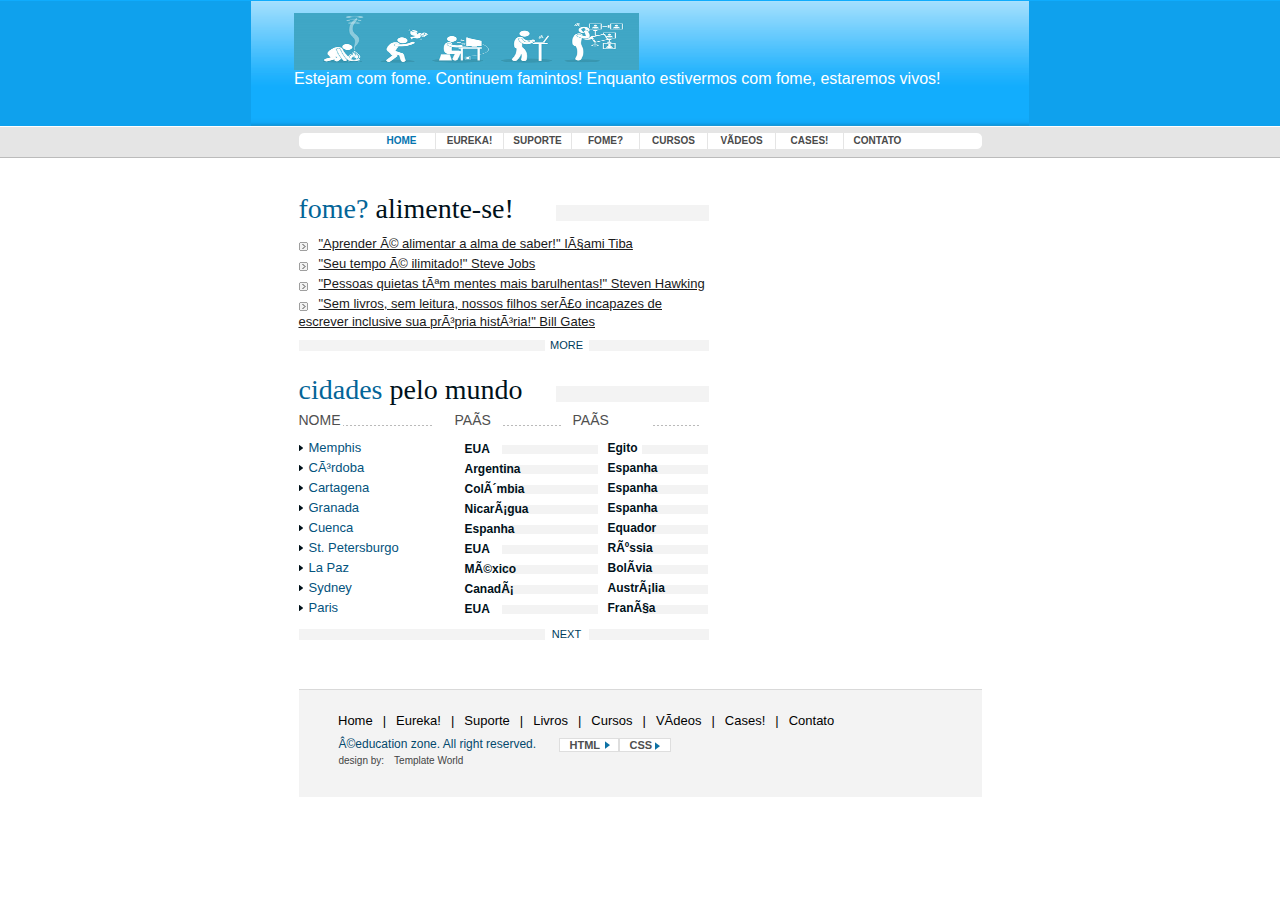
<file: index.html>
<!DOCTYPE html PUBLIC "-//W3C//DTD XHTML 1.0 Transitional//EN" "http://www.w3.org/TR/xhtml1/DTD/xhtml1-transitional.dtd">
<html xmlns="http://www.w3.org/1999/xhtml">
<head>
  <meta http-equiv="Content-Type" content="text/html; charset=iso-8859-1" />
  <meta name="description" content="Pensamento Computacional, CSS, SEO, curiosidades, Ciência e Tecnologia, Cientistas">
  <title>Estejam com fome!</title>
  <link href="style.css" rel="stylesheet" type="text/css" />
</head>
<body>
<div id="topPan"> <a href="#"><img src="images/logo.png" alt="Fome por conhecimento!" width="345" height="57" border="0" class="logo" title="Education Zone"/></a>
  <p>Estejam com fome. Continuem <span>famintos</span>! Enquanto estivermos com fome, estaremos vivos!</p> 
  <div id="topContactPan"> </div>
  <div id="topMenuPan">
    <div id="topMenuLeftPan"></div>
    <div id="topMenuMiddlePan">
      <ul>
        <li class="home">Home</li>
        <li><a href="11/eureka.html">Eureka!</a></li> <!-- Sobre nós-->
        <li><a href="#">Suporte</a></li>
        <!--li><a href="#">Livros</a></li-->
        <li><a href="cases.html">fome?</a></li>
        <li><a href="#">Cursos</a></li>
        <li><a href="videos.html">Vídeos</a></li>
        <li><a href="cases.html" class="contact">Cases!</a></li>
        <li class="contact"><a href="contact.html" class="contact">Contato</a></li>
      </ul>
    </div>
    <div id="topMenuRightPan"></div>
  </div>
</div>
<div id="bodyPan">
  <div id="bodyLeftPan">
    <!--h2><span>fome</span> por conhecimento?</h2-->
    <h2><span>fome?</span> alimente-se!</h2>
    <!--p>Estejam com fome. Continuem <span>famintos</span>! Enquanto estivermos com fome, estaremos vivos!</p-->
    <ul>
      <li><a href="#">"Aprender é alimentar a alma de saber!" Içami Tiba</a> </li>
      <li><a href="#">"Seu tempo é ilimitado!" Steve Jobs</a> </li>
      <li><a href="#">"Pessoas quietas têm mentes mais barulhentas!" Steven Hawking</a> </li>
      <li><a href="#">"Sem livros, sem leitura, nossos filhos serão incapazes de escrever inclusive sua própria história!" Bill Gates</a></li>
    </ul>
    <p class="more"><a href="cases.html">more</a></p>
    <h2><span>cidades</span> pelo mundo</h2>
    <div id="bookcatagories">
      <div id="namePan">Nome</div>
      <div id="pricePan">País</div>
      <div id="discountPan">País</div>
      <div id="nameonePan">
        <ul>
          <li>Memphis</li>
          <li>Córdoba</li>
          <li>Cartagena</li>
          <li>Granada</li>
          <li>Cuenca</li>
          <li>St. Petersburgo</li>
          <li>La Paz</li>
          <li>Sydney</li>
          <li>Paris</li>
        </ul>
      </div>
      <div id="priceonePan">
        <ul>
          <li>EUA</li>
          <li>Argentina</li>
          <li>Colômbia</li>
          <li>Nicarágua</li>
          <li>Espanha</li>
          <li>EUA</li>
          <li>México</li>
          <li>Canadá</li>
          <li>EUA</li>
        </ul>
      </div>
      <div id="discountonePan">
        <ul>
          <li>Egito</li>
          <li>Espanha</li>
          <li>Espanha</li>
          <li>Espanha</li>
          <li>Equador</li>
          <li>Rússia</li>
          <li>Bolívia</li>
          <li>Austrália</li>
          <li>França</li>
        </ul>
      </div>
    </div>
    <div id="bodyLeftNextPan">
      <p class="next"><a href="#">next</a></p>
    </div>
  </div>
  <!--div id="bodyRightPan">
    <h2><span>few</span> tips</h2>
    <ul>
      <li><a href="#">lorem ipsum dolor sit</a> </li>
      <li><a href="#">Amet, consectetuer</a> </li>
      <li><a href="#">Amet, consectetuer</a> </li>
      <li><a href="#">Bibendum nunc. Lorem</a> </li>
      <li><a href="#">Ipsum dolor sit amet, </a> </li>
      <li><a href="#">Consectetuer adipiscinrt.</a> </li>
      <li><a href="#">Integer porta enim vel mi.</a> </li>
      <li><a href="#">Vivamus at mi.Ut</a> </li>
    </ul>
    <h3><span>latest</span> updates</h3>
    <p class="boldtext">on 03rd october 2006</p>
    <p>lorem ipsum dolor sit Ametert, consectetue Adipiscingelitedo mol Bibendum</p>
    <p class="more"><a href="#">more</a></p>
    <p class="boldtext">on 03rd october 2006</p>
    <p>lorem ipsum dolor sit Ametert, consectetue Adipiscingelitedo mol Bibendum</p>
    <p class="more"><a href="#">more</a></p>
  </div>
</div-->
<div id="footermainPan">
  <div id="footerPan">
    <ul>
      <li><a href="#">Home</a>| </li>
      <li><a href="#">Eureka!</a>| </li>
      <li><a href="#">Suporte</a>| </li>
      <li><a href="#">Livros</a>| </li>
      <li><a href="#">Cursos</a>| </li>
      <li><a href="#">Vídeos</a>| </li>
      <li><a href="#">Cases!</a>| </li>
      <li><a href="contact.html">Contato</a> </li>
    </ul>
    <p class="copyright">©education zone. All right reserved.</p>
    <ul class="templateworld">
      <li>design by:</li>
      <li><a href="http://www.templateworld.com" target="_blank">Template World</a></li>
    </ul>
    <div id="footerPanhtml"><a href="http://validator.w3.org/check?uri=referer" target="_blank">HTML</a></div>
    <div id="footerPancss"><a href="http://jigsaw.w3.org/css-validator/check/referer" target="_blank">css</a></div>
  </div>
</div>
</body>
</html>
</file>
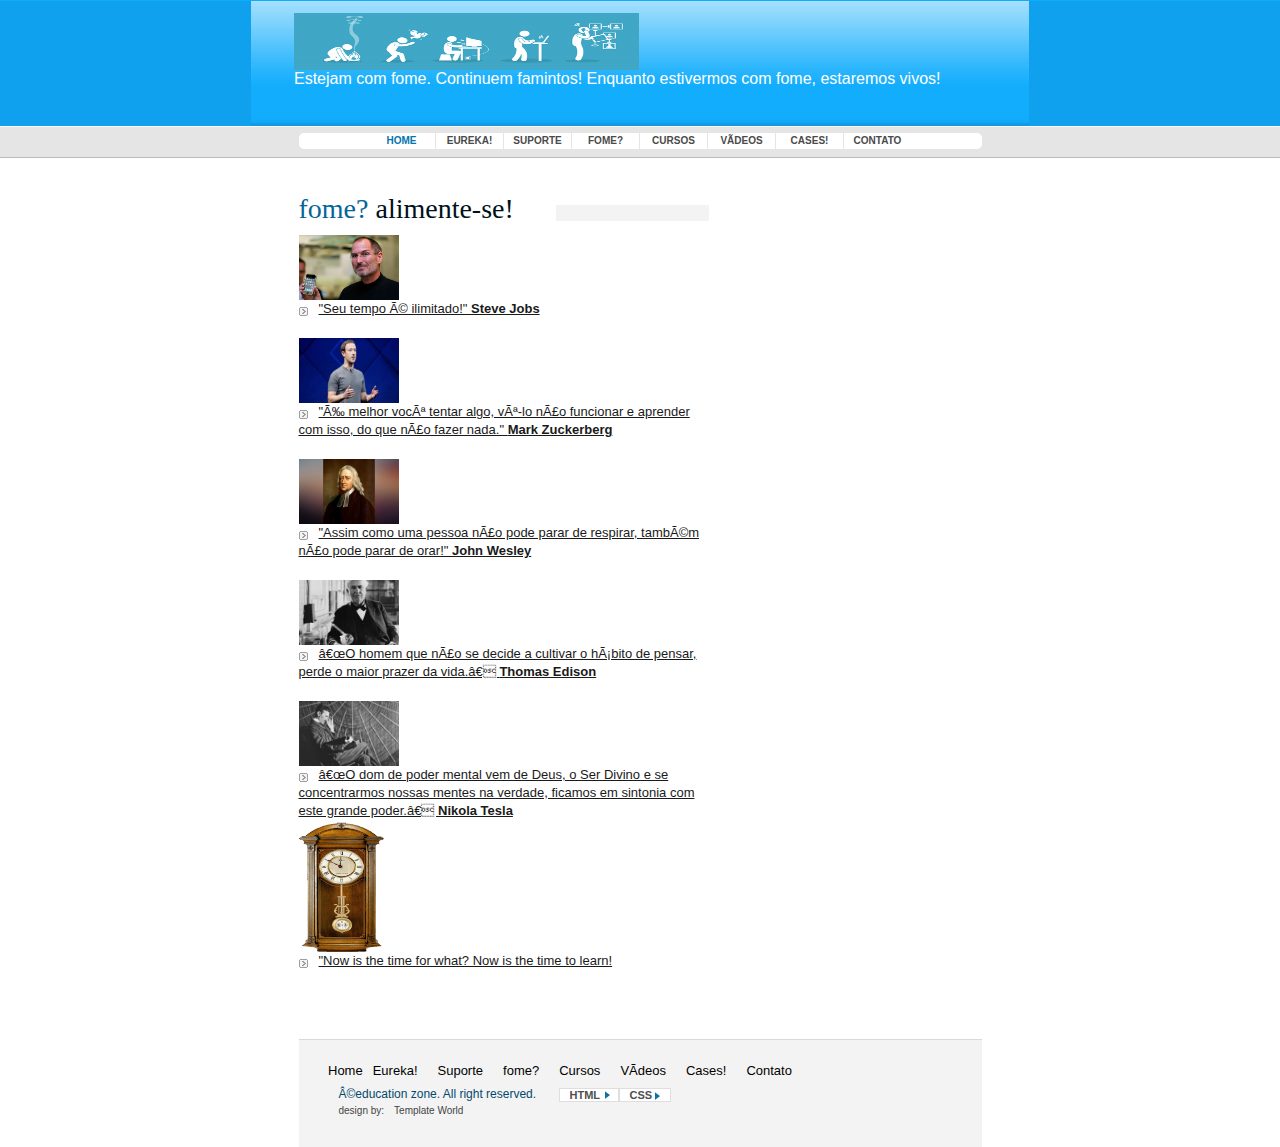
<file: cases.html>
<!DOCTYPE html PUBLIC "-//W3C//DTD XHTML 1.0 Transitional//EN" "http://www.w3.org/TR/xhtml1/DTD/xhtml1-transitional.dtd">
<html xmlns="http://www.w3.org/1999/xhtml">
<head>
<meta http-equiv="Content-Type" content="text/html; charset=iso-8859-1" />
<title>Estejam com fome! Cases de sucesso.</title>
<link href="style.css" rel="stylesheet" type="text/css" />
</head>
<body>
<div id="topPan"> <a href="#"><img src="images/logo.png" alt="Fome por conhecimento!" width="245" height="37" border="0"  class="logo" title="Education Zone"/></a>
  <p>Estejam com fome. Continuem <span>famintos</span>! Enquanto estivermos com fome, estaremos vivos!</p>
  <div id="topContactPan"> </div>
  <div id="topMenuPan">
    <div id="topMenuLeftPan"></div>
    <div id="topMenuMiddlePan">
      <ul>
        <li class="home">Home</li>
        <li><a href="11/eureka.html">Eureka!</a></li> <!-- Sobre nós-->
        <li><a href="#">Suporte</a></li>
        <!--li><a href="#">Livros</a></li-->
        <li><a href="cases.html">fome?</a></li>
        <li><a href="#">Cursos</a></li>
        <li><a href="videos.html">Vídeos</a></li>
        <li><a href="cases.html" class="contact">Cases!</a></li>
        <li class="contact"><a href="contact.html" class="contact">Contato</a></li>
      </ul>
    </div>
    <div id="topMenuRightPan"></div>
  </div>
</div>
  
<div id="bodyPan">
  <div id="bodyLeftPan">
    <!--h2><span>fome</span> por conhecimento?</h2-->
    <h2><span>fome?</span> alimente-se!</h2>
    <!--p>Estejam com fome. Continuem <span>famintos</span>! Enquanto estivermos com fome, estaremos vivos!</p-->
    <ul>
        <img src="images/stevejobs.png" alt="Steve Jobs" width="100" height="65"> 
        <li><a href="#">"Seu tempo é ilimitado!" <strong>Steve Jobs</strong></a> </li><br>
        <img src="images/mark_zuckerberg.png" alt="Mark Zuckerberg" width="100" height="65">  
        <li><a href="#">"É melhor você tentar algo, vê-lo não funcionar e aprender com isso, do que não fazer nada." <strong>Mark Zuckerberg</strong></a> </li><br>
        <br>
        <img src="images/john_wesley.jpg" alt="John Wesley" width="100" height="65">
        <li><a href="#">"Assim como uma pessoa não pode parar de respirar, também não pode parar de orar!" <strong>John Wesley</strong></a> </li><br>
        <br>
        <img src="images/thomas_edison.jpg" alt="Thomas Edison" width="100" height="65">
        <li><a href="#">“O homem que não se decide a cultivar o hábito de pensar, perde o maior prazer da vida.” <strong>Thomas Edison</strong></a> </li><br>
        <br>
        <img src="images/nikola_tesla.jpg" alt="Nikola Tesla" width="100" height="65">
        <li><a href="#">“O dom de poder mental vem de Deus, o Ser Divino e se concentrarmos nossas mentes na verdade, ficamos em sintonia com este grande poder.” <strong>Nikola Tesla</strong></a> </li><br>
        <br>
        <img src="images/pendulo.gif" alt="Pêndulo - Relógio" width="85" height="130">
        <li><a href="#">"Now is the time for what? Now is the time to learn!</a> </li>
        <br>

    </ul>
</div>
  
  <div id="footermainPan">
  <div id="footerPan">
    <ul>
        <li class="index.html">Home</li>
        <li><a href="11/eureka.html">Eureka!</a></li> <!-- Sobre nós-->
        <li><a href="#">Suporte</a></li>
        <!--li><a href="#">Livros</a></li-->
        <li><a href="cases.html">fome?</a></li>
        <li><a href="#">Cursos</a></li>
        <li><a href="#">Vídeos</a></li>
        <li><a href="cases.html" class="contact">Cases!</a></li>
        <li class="contact"><a href="contact.html" class="contact">Contato</a></li>
    </ul>
    <p class="copyright">©education zone. All right reserved.</p>
    <ul class="templateworld">
      <li>design by:</li>
      <li><a href="http://www.templateworld.com" target="_blank">Template World</a></li>
    </ul>
    <div id="footerPanhtml"><a href="http://validator.w3.org/check?uri=referer" target="_blank">HTML</a></div>
    <div id="footerPancss"><a href="http://jigsaw.w3.org/css-validator/check/referer" target="_blank">css</a></div>
  </div>
</div>
</body>
</html>
</file>
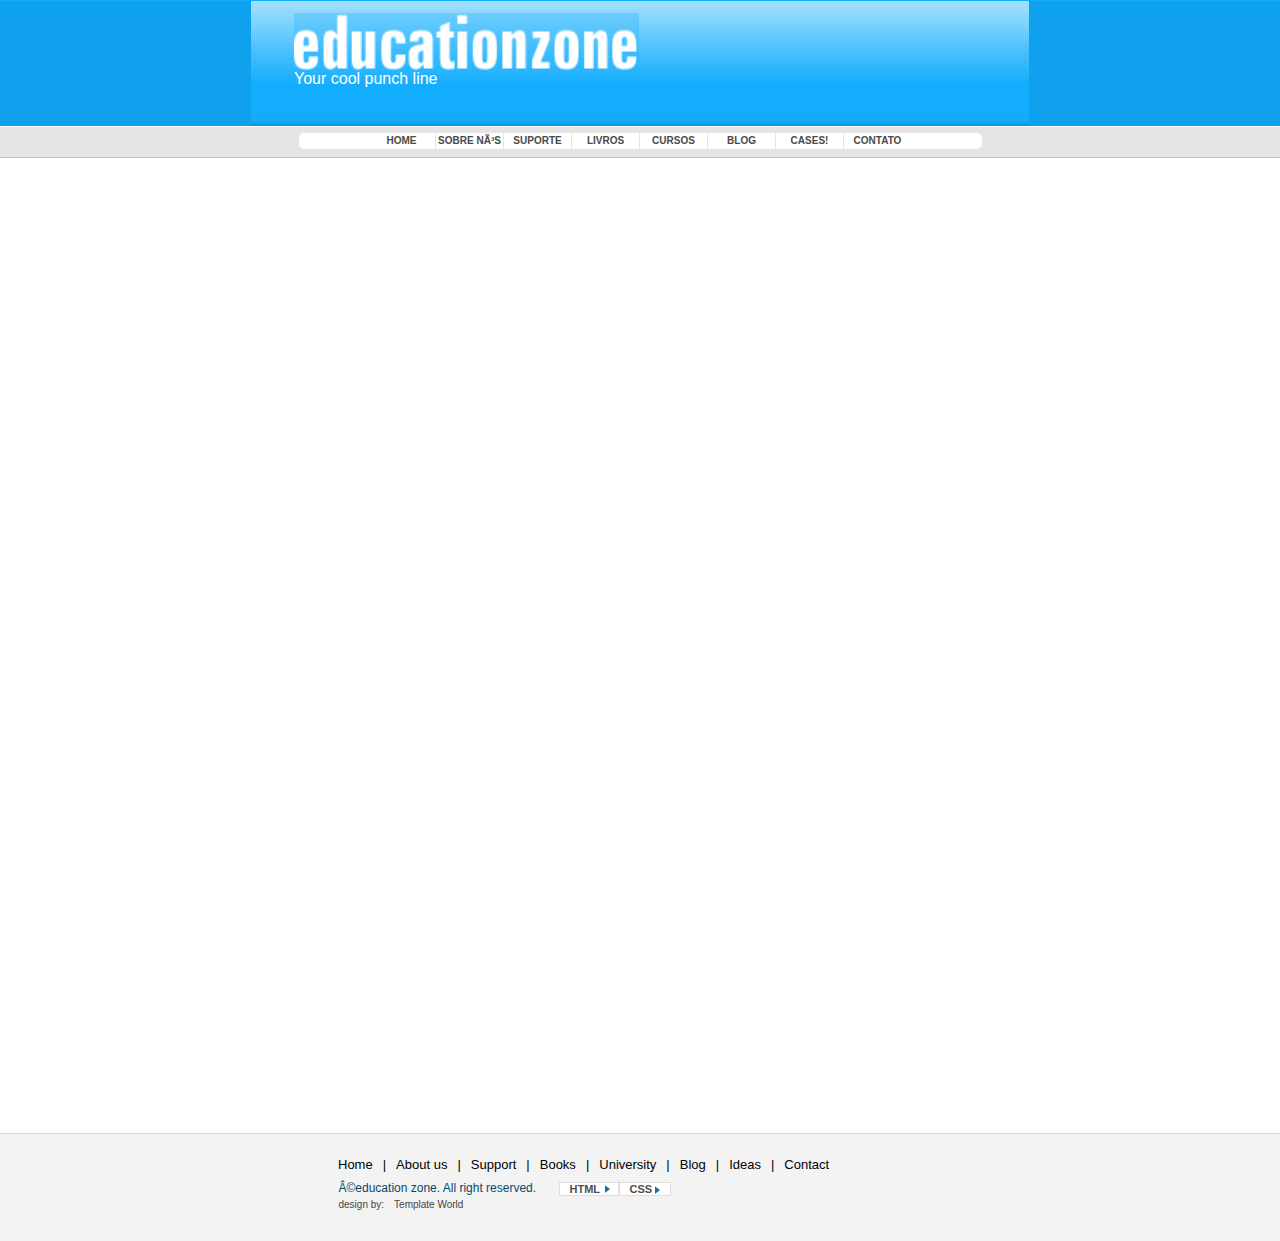
<file: contact.html>
<!DOCTYPE html PUBLIC "-//W3C//DTD XHTML 1.0 Transitional//EN" "http://www.w3.org/TR/xhtml1/DTD/xhtml1-transitional.dtd">
<html xmlns="http://www.w3.org/1999/xhtml">
<head>
<meta http-equiv="Content-Type" content="text/html; charset=iso-8859-1" />
<title>Estejam com fome! Entre em contato.</title>
<link href="style.css" rel="stylesheet" type="text/css" />
</head>
<body>
<div id="topPan"> <a href="#"><img src="images/logo.gif" alt="Education Zone" width="245" height="37" border="0"  class="logo" title="Education Zone"/></a>
  <p>Your cool punch line</p>
  <div id="topContactPan"> </div>
  <div id="topMenuPan">
    <div id="topMenuLeftPan"></div>
    <div id="topMenuMiddlePan">
      <ul>
        <li class="home"><a href="index.html" class="contact">Home</a></li>
        <li><a href="#">Sobre nós</a></li>
        <li><a href="#">Suporte</a></li>
        <li><a href="#">Livros</a></li>
        <li><a href="#">Cursos</a></li>
        <li><a href="#">Blog</a></li>
        <li><a href="cases.html"class="contact">Cases!</a></li>
        <li class="contact"><a href="contact.html" class="contact">Contato</a></li>
      </ul>
    </div>
    <div id="topMenuRightPan"></div>
  </div>
</div>
<iframe src="https://docs.google.com/forms/d/e/1FAIpQLSeiwZ_--ZlagZZw5q8LoGN4MBs6TmE9qBBrkCNE0Lnh2nhiyQ/viewform?embedded=true" width="640" height="926" frameborder="0" marginheight="0" marginwidth="0">Carregando…</iframe>
<div id="footermainPan">
  <div id="footerPan">
    <ul>
      <li><a href="#">Home</a>| </li>
      <li><a href="#">About us</a>| </li>
      <li><a href="#">Support</a>| </li>
      <li><a href="#">Books</a>| </li>
      <li><a href="#">University</a>| </li>
      <li><a href="#">Blog</a>| </li>
      <li><a href="#">Ideas</a>| </li>
      <li><a href="#">Contact</a> </li>
    </ul>
    <p class="copyright">©education zone. All right reserved.</p>
    <ul class="templateworld">
      <li>design by:</li>
      <li><a href="http://www.templateworld.com" target="_blank">Template World</a></li>
    </ul>
    <div id="footerPanhtml"><a href="http://validator.w3.org/check?uri=referer" target="_blank">HTML</a></div>
    <div id="footerPancss"><a href="http://jigsaw.w3.org/css-validator/check/referer" target="_blank">css</a></div>
  </div>
</div>
</body>
</html>
</file>
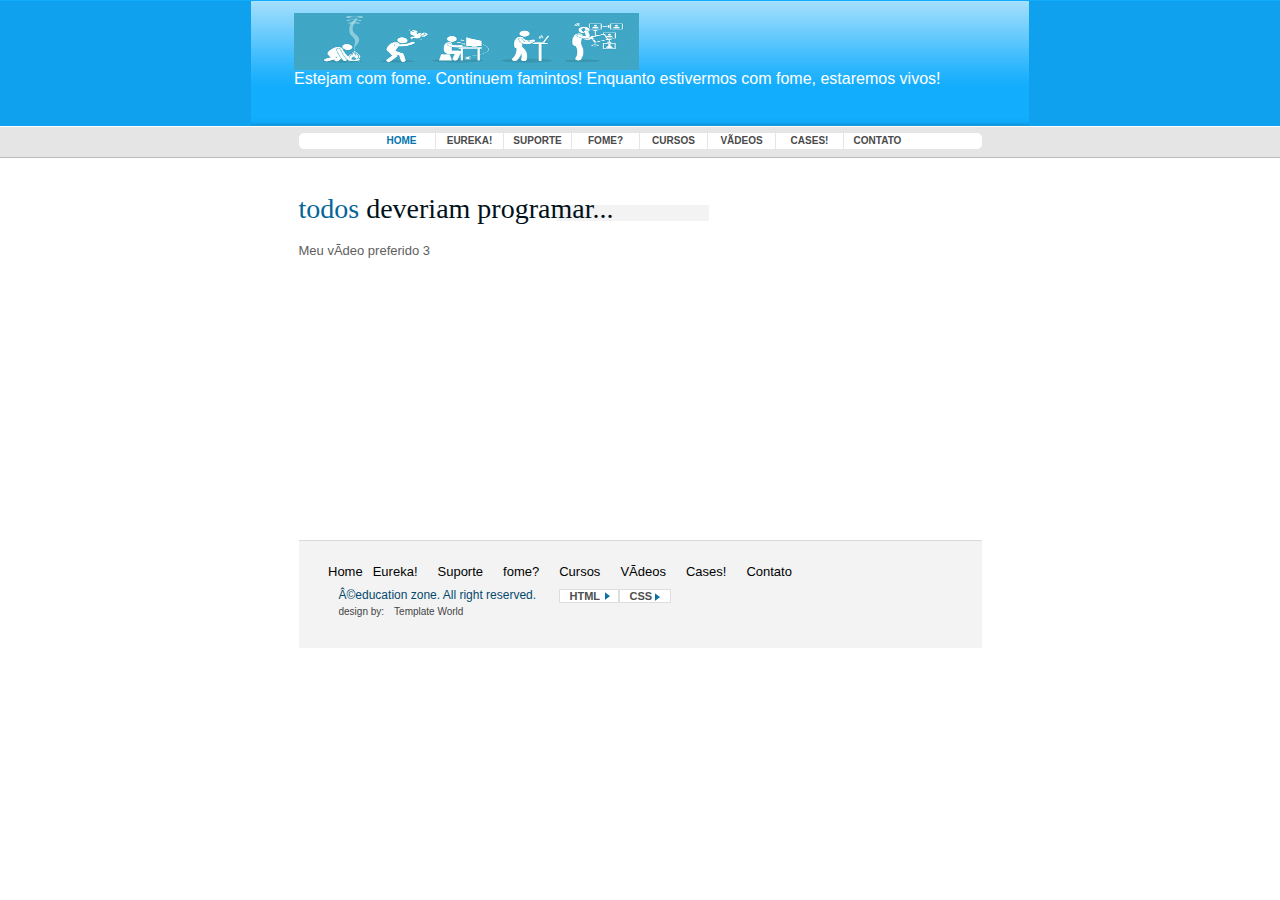
<file: videos.html>
<!DOCTYPE html PUBLIC "-//W3C//DTD XHTML 1.0 Transitional//EN" "http://www.w3.org/TR/xhtml1/DTD/xhtml1-transitional.dtd">
<html xmlns="http://www.w3.org/1999/xhtml">
<head>
<meta http-equiv="Content-Type" content="text/html; charset=iso-8859-1" />
<title>com fome? v1d30$</title>
<link href="style.css" rel="stylesheet" type="text/css" />
</head>
<body>
<div id="topPan"> <a href="#"><img src="images/logo.png" alt="Fome por conhecimento!" width="245" height="37" border="0"  class="logo" title="Education Zone"/></a>
  <p>Estejam com fome. Continuem <span>famintos</span>! Enquanto estivermos com fome, estaremos vivos!</p>
  <div id="topContactPan"> </div>
  <div id="topMenuPan">
    <div id="topMenuLeftPan"></div>
    <div id="topMenuMiddlePan">
      <ul>
        <li class="home">home</li>
        <li><a href="11/eureka.html">eureka!</a></li> <!-- Sobre nós-->
        <li><a href="#">suporte</a></li>
        <!--li><a href="#">Livros</a></li-->
        <li><a href="cases.html">fome?</a></li>
        <li><a href="#">cursos</a></li>
        <li><a href="#">vídeos</a></li>
        <li><a href="cases.html" class="contact">cases!</a></li>
        <li class="contact"><a href="contact.html" class="contact">contato</a></li>
      </ul>
    </div>
    <div id="topMenuRightPan"></div>
  </div>
</div>
  
<div id="bodyPan">
  <div id="bodyLeftPan">
    <!--h2><span>fome</span> por conhecimento?</h2-->
    <h2><span>todos</span> deveriam programar...</h2>
    <!--p>Estejam com fome. Continuem <span>famintos</span>! Enquanto estivermos com fome, estaremos vivos!</p-->
    <ul>
      	<!-- Exemplo simples de vídeo -->  
	<p>Meu vídeo preferido 3</p>
     	
	<div class="embed-container">
    		<iframe width="640" height="390" src="https://www.youtube.com/watch?v=mHW1Hsqlp6A" frameborder="0" allowfullscreen></iframe>
	</div>

	    
    </ul>
</div>
  
  <div id="footermainPan">
  <div id="footerPan">
    <ul>
        <li class="home">Home</li>
        <li><a href="11/eureka.html">Eureka!</a></li> <!-- Sobre nós-->
        <li><a href="#">Suporte</a></li>
        <!--li><a href="#">Livros</a></li-->
        <li><a href="cases.html">fome?</a></li>
        <li><a href="#">Cursos</a></li>
        <li><a href="#">Vídeos</a></li>
        <li><a href="cases.html" class="contact">Cases!</a></li>
        <li class="contact"><a href="contact.html" class="contact">Contato</a></li>
    </ul>
    <p class="copyright">©education zone. All right reserved.</p>
    <ul class="templateworld">
      <li>design by:</li>
      <li><a href="http://www.templateworld.com" target="_blank">Template World</a></li>
    </ul>
    <div id="footerPanhtml"><a href="http://validator.w3.org/check?uri=referer" target="_blank">HTML</a></div>
    <div id="footerPancss"><a href="http://jigsaw.w3.org/css-validator/check/referer" target="_blank">css</a></div>
  </div>
</div>
	<style>
.embed-container {
  position: relative;
  padding-bottom: 56.25%;
  height: 0;
  overflow: hidden;
  max-width: 100%;
}
.embed-container iframe,
.embed-container object,
.embed-container embed {
  position: absolute;
  top: 0;
  left: 0;
  width: 100%;
  height: 100%;
}
</style>
	
</body>
</html>
</file>
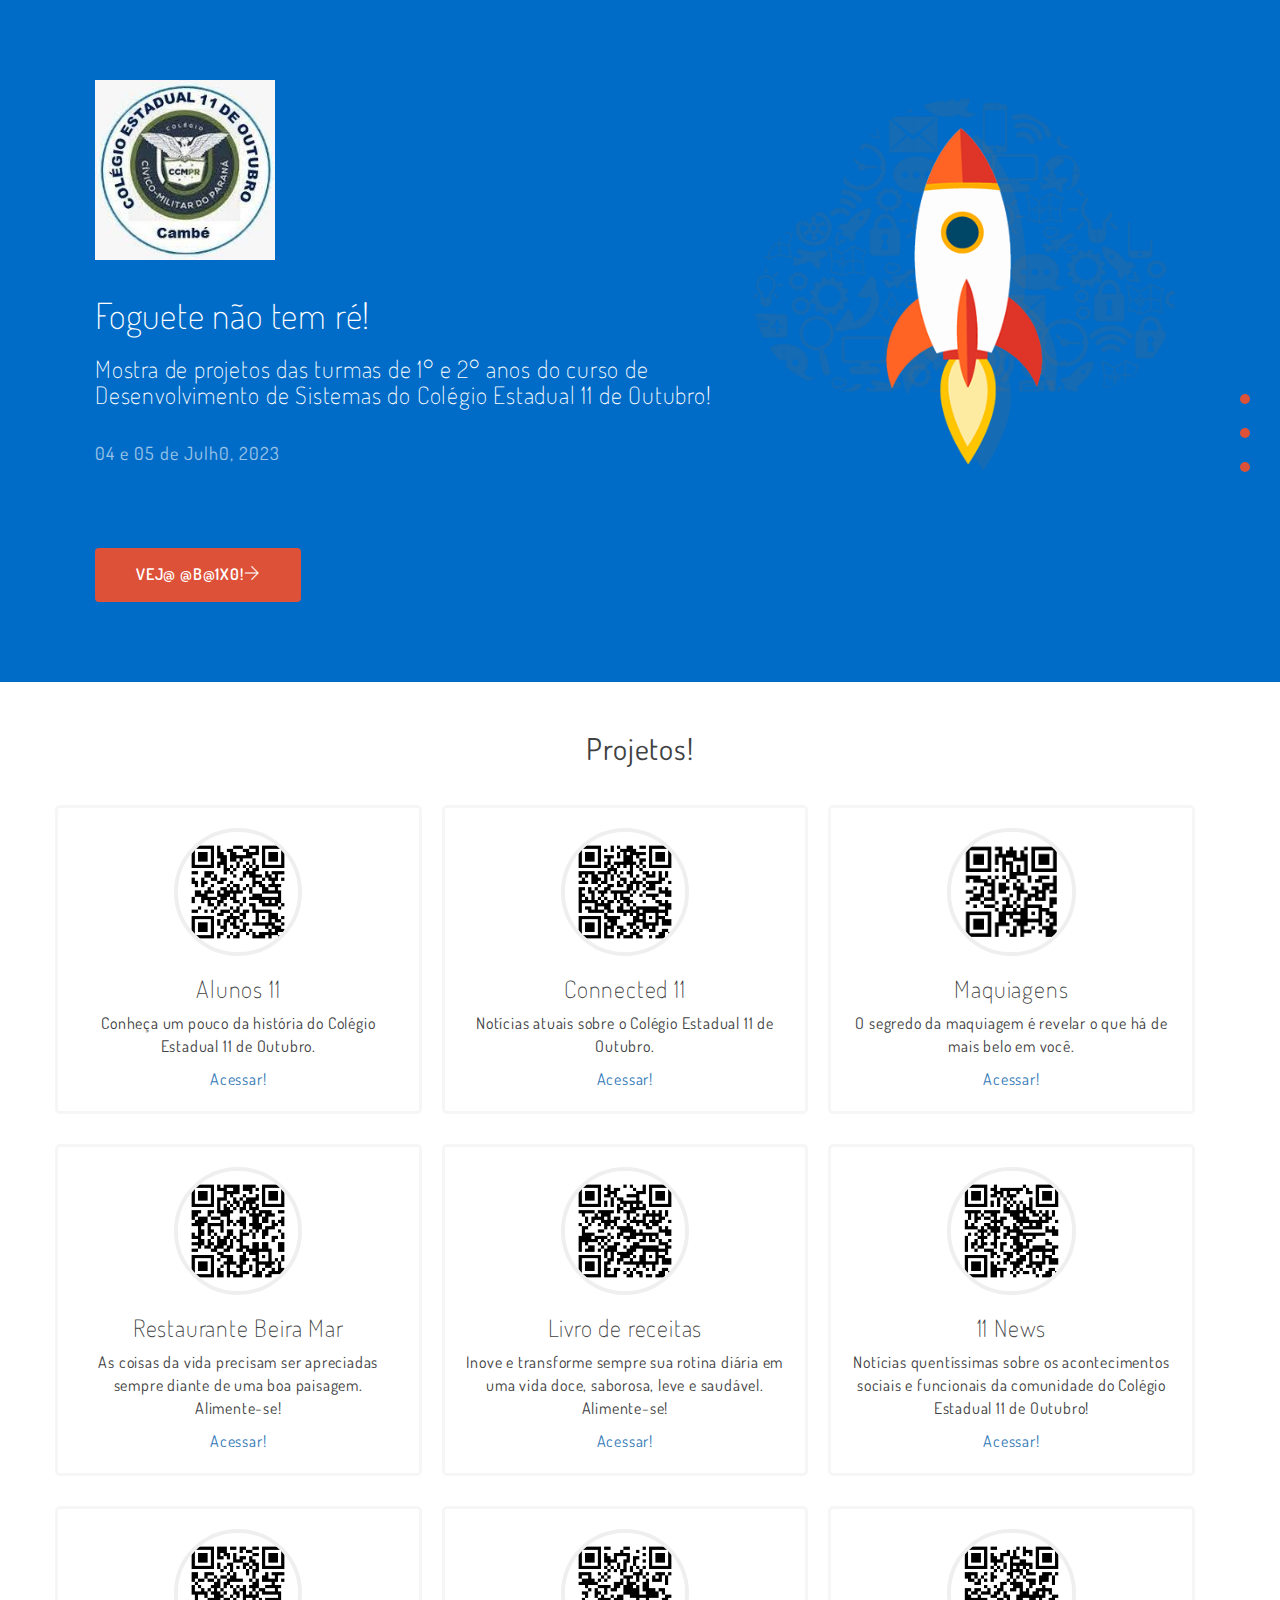
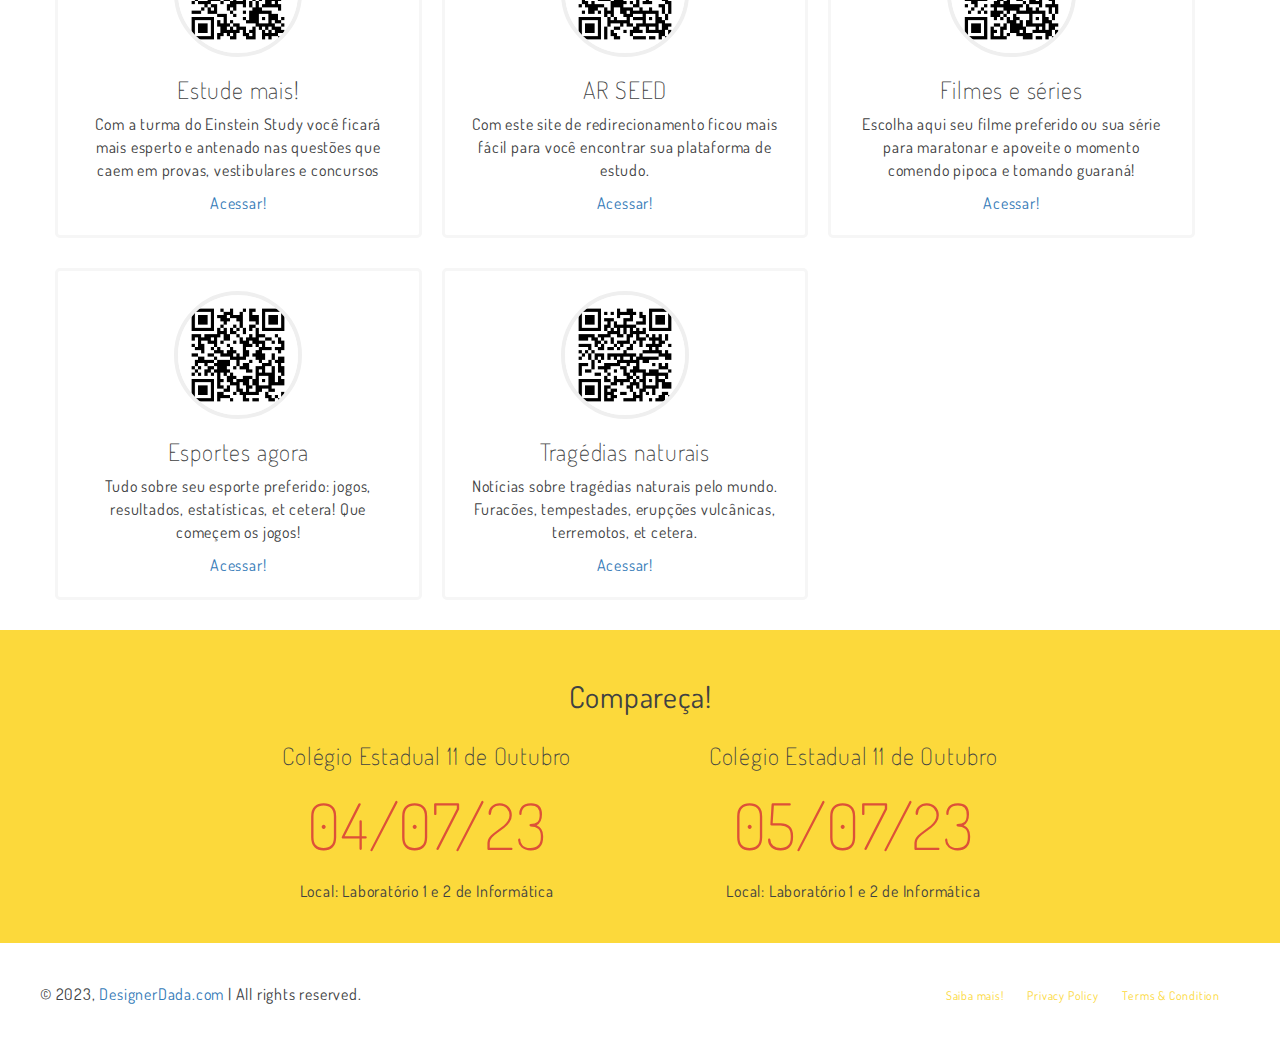
<file: 11/eureka.html>
<!DOCTYPE html>
<html lang="en">
<head>

  <meta charset="utf-8">
  <meta http-equiv="X-UA-Compatible" content="IE=edge">
  <meta name="viewport" content="width=device-width, initial-scale=1">
  <meta name="description" content="Meetup is a free responsive single page bootstrap template by designerdada.com">
  <meta name="author" content="Akash Bhadange">
  <title>Eureka 11 de Outubro</title>

  <!-- Bootstrap -->
  <link href="css/bootstrap.min.css" rel="stylesheet">
  <link href="css/style.css" rel="stylesheet">
  <link href="css/themify-icons.css" rel="stylesheet">
  <link href='css/dosis-font.css' rel='stylesheet' type='text/css'>
  <!-- HTML5 shim and Respond.js for IE8 support of HTML5 elements and media queries -->
  <!-- WARNING: Respond.js doesn't work if you view the page via file:// -->
    <!--[if lt IE 9]>
      <script src="https://oss.maxcdn.com/html5shiv/3.7.2/html5shiv.min.js"></script>
      <script src="https://oss.maxcdn.com/respond/1.4.2/respond.min.js"></script>
      <![endif]-->
    </head>
    <body id="page-top" data-spy="scroll" data-target=".side-menu">
      <nav class="side-menu">
        <ul>
          <li class="hidden active">
            <a class="page-scroll" href="#page-top"></a>
          </li>
          <li>
            <a href="#home" class="page-scroll">
              <span class="menu-title">Home</span>
              <span class="dot"></span>
            </a>
          </li>
          <li>
            <a href="#projetos" class="page-scroll">
              <span class="menu-title">Projetos</span>
              <span class="dot"></span>
            </a>
          </li>
          <li>
            <a href="#tickets" class="page-scroll">
              <span class="menu-title">Encontre</span>
              <span class="dot"></span>
            </a>
          </li>
          <!--li>
            <a href="#schedule" class="page-scroll">
              <span class="menu-title">Schedule</span>
              <span class="dot"></span>
            </a>
          </li-->
        </ul>
      </nav>
      <div class="container-fluid">
        <!-- Start: Header -->
        <div class="row hero-header" id="home">
          <div class="col-md-7">
            <img src="img/logo11.jpg" class="logo">
            <h1>Foguete não tem ré!</h1>
            <h3>Mostra de projetos das turmas de 1° e 2° anos do curso de Desenvolvimento de Sistemas do Colégio Estadual 11 de Outubro!</h3>
            <h4>04<!--sup>th</sup--> e 05<!--sup>nd</sup-->  de Julh0, 2023</h4>
            <a href="#projetos" class="btn btn-lg btn-red">Vej@ @b@1x0!<span class="ti-arrow-right"></span></a>

          </div>
          <div class="col-md-5 hidden-xs">
            <img src="img/rocket.png" class="rocket animated bounce">
          </div>
        </div>
        <!-- End: Header -->
      </div>
      
      <div class="container">
        <!-- Start: Desc -->
        <section id="projetos">
        <!--div class="row me-row content-ct">
          <h2 class="row-title">Why This Event Is Super Cool?</h2>
          <div class="col-md-4 feature">
            <span class="ti-ticket"></span>
            <h3>Buy Early Bird Tickets</h3>
            <p>Super cool discounts if you purchase early bird tickets now. Limited tickets available with some awesome perks and goodies!</p>
          </div>
          <div class="col-md-4 feature">
            <span class="ti-microphone"></span>
            <h3>Expert Speakers</h3>
            <p>Best in class expert speakers who have extensive knowledge of the topic. All speakers are curated by the panel of experts.</p>
          </div>
          <div class="col-md-4 feature">
            <span class="ti-world"></span>
            <h3>People around the globe!</h3>
            <p>Meet the people attending this event around the globe. This will be the best opportunity to meet and greet people from your industry.</p>
          </div>
        </div-->
        <!-- End: Desc -->

        <!-- Start: Speakers -->
        <div class="row me-row content-ct speaker" id="speakers">
          <h2 class="row-title">Projetos!</h2>
          <div class="col-md-4 col-sm-6 feature">
            <img src="img/qr_alunos11.png" class="speaker-img">
            <h3>Alunos 11</h3>
            <p>Conheça um pouco da história do Colégio Estadual 11 de Outubro.</p> 
            <a href="https://alunos11.github.io/deOutubro/" target="_blank">Acessar!</a>
            <!--ul class="speaker-social">
              <li><a href="#"><span class="ti-facebook"></span></a></li>
              <li><a href="#"><span class="ti-twitter-alt"></span></a></li>
              <li><a href="#"><span class="ti-linkedin"></span></a></li>
            </ul-->
          </div>
          <div class="col-md-4 col-sm-6 feature">
            <img src="img/qr_connected11.png" class="speaker-img">
            <h3>Connected 11</h3>
            <p>Notícias atuais sobre o Colégio Estadual 11 de Outubro.</p>
            <a href="https://connected11.github.io/deoutubro/" target="_blank">Acessar!</a>
            <!--ul class="speaker-social">
              <li><a href="#"><span class="ti-facebook"></span></a></li>
              <li><a href="#"><span class="ti-twitter-alt"></span></a></li>
              <li><a href="#"><span class="ti-linkedin"></span></a></li>
            </ul-->
          </div>
          <div class="col-md-4 col-sm-6 feature">
            <img src="img/qr_jkamakeup.png" class="speaker-img">
            <h3>Maquiagens</h3>
            <p>O segredo da maquiagem é revelar o que há de mais belo em você.</p>
            <a href="https://jkamake.github.io/up/" target="_blank">Acessar!</a>
            <!--ul class="speaker-social">
              <li><a href="#"><span class="ti-facebook"></span></a></li>
              <li><a href="#"><span class="ti-twitter-alt"></span></a></li>
              <li><a href="#"><span class="ti-linkedin"></span></a></li>
            </ul-->
          </div>
          <div class="col-md-4 col-sm-6 feature">
            <img src="img/qr_restaurantebeiramar.png" class="speaker-img">
            <h3>Restaurante Beira Mar</h3>
            <p>As coisas da vida precisam ser apreciadas sempre diante de uma boa paisagem. Alimente-se!</p>
            <a href="https://comidaboa.github.io/restaurantebeiramar/" target="_blank">Acessar!</a>
            <!--ul class="speaker-social">
              <li><a href="#"><span class="ti-facebook"></span></a></li>
              <li><a href="#"><span class="ti-twitter-alt"></span></a></li>
              <li><a href="#"><span class="ti-linkedin"></span></a></li>
            </ul-->
          </div>
          <div class="col-md-4 col-sm-6 feature">
            <img src="img/qr_livrodereceitas.png" class="speaker-img">
            <h3>Livro de receitas</h3>
            <p>Inove e transforme sempre sua rotina diária em uma vida doce, saborosa, leve e saudável. Alimente-se!</p>
            <a href="https://livrode.github.io/receitas/" target="_blank">Acessar!</a>
            <!--ul class="speaker-social">
              <li><a href="#"><span class="ti-facebook"></span></a></li>
              <li><a href="#"><span class="ti-twitter-alt"></span></a></li>
              <li><a href="#"><span class="ti-linkedin"></span></a></li>
            </ul-->
          </div>
          <div class="col-md-4 col-sm-6 feature">
            <img src="img/qr_11news.png" class="speaker-img">
            <h3>11 News</h3>
            <p>Notícias quentíssimas sobre os acontecimentos sociais e funcionais da comunidade do Colégio Estadual 11 de Outubro!</p>
            <a href="https://jornal11.github.io/deoutubro/" target="_blank">Acessar!</a>
            <!--ul class="speaker-social">
              <li><a href="#"><span class="ti-facebook"></span></a></li>
              <li><a href="#"><span class="ti-twitter-alt"></span></a></li>
              <li><a href="#"><span class="ti-linkedin"></span></a></li>
            </ul-->
          </div>
          <div class="col-md-4 col-sm-6 feature">
            <img src="img/qr_einsteinstudy.png" class="speaker-img">
            <h3>Estude mais!</h3>
            <p>Com a turma do Einstein Study você ficará mais esperto e antenado nas questões que caem em provas, vestibulares e concursos</p>
            <a href="https://einsteinstudy.github.io/project/" target="_blank">Acessar!</a>
          </div>
          <div class="col-md-4 col-sm-6 feature">
            <img src="img/qr_arseed.png" class="speaker-img">
            <h3>AR SEED</h3>
            <p>Com este site de redirecionamento ficou mais fácil para você encontrar sua plataforma de estudo.</p>
            <a href="https://ar-seed.github.io/Atalho-Rapido-Seed/" target="_blank">Acessar!</a>
          </div>
          <div class="col-md-4 col-sm-6 feature">
            <img src="img/qr_noxus.png" class="speaker-img">
            <h3>Filmes e séries</h3>
            <p>Escolha aqui seu filme preferido ou sua série para maratonar e apoveite o momento comendo pipoca e tomando guaraná!</p>
            <a href="https://theveigh.github.io/Noxus/index.html" target="_blank">Acessar!</a>
          </div>
          <div class="col-md-4 col-sm-6 feature">
            <img src="img/qr_sportonesecond.png" class="speaker-img">
            <h3>Esportes agora</h3>
            <p>Tudo sobre seu esporte preferido: jogos, resultados, estatísticas, et cetera! Que começem os jogos!</p>
            <a href="https://heitorescola.github.io/Fifa/" target="_blank">Acessar!</a>
          </div>
          <div class="col-md-4 col-sm-6 feature">
            <img src="img/qr_tragediasnaturais.png" class="speaker-img">
            <h3>Tragédias naturais</h3>
            <p>Notícias sobre tragédias naturais pelo mundo. Furacões, tempestades, erupções vulcânicas, terremotos, et cetera.</p>
            <a href="https://ndwnatural.github.io/disasterintheworld/" target="_blank">Acessar!</a>
          </div>
        </div>
        <!-- End: Speakers -->
      </div>

      <!-- Start: Tickets -->
      <div class="container-fluid tickets" id="tickets">
        <div class="row me-row content-ct">
          <h2 class="row-title">Compareça!</h2>
          <div class="col-md-4 col-sm-6 col-md-offset-2">
            <h3>Colégio Estadual 11 de Outubro</h3>
            <p class="price">04/07/23</p>
            <p>Local: Laboratório 1 e 2 de Informática</p>
            <!--a href="#" class="btn btn-lg btn-red">Buy <small>(6 remaining)</small></a-->
          </div>
          <div class="col-md-4 col-sm-6">
            <h3>Colégio Estadual 11 de Outubro</h3>
            <p class="price">05/07/23</p>
            <p>Local: Laboratório 1 e 2 de Informática</p>
            <!--a href="#" class="btn btn-lg btn-red">Buy <small>(42 remaining)</small></a-->
          </div>
        </div>
      </div>
      <!-- End: Tickets -->

      <!-- Start: Schedule -->
      <!--div class="container">
        <div class="row me-row schedule" id="schedule">
          <h2 class="row-title content-ct">Event Schedule</h2>
          <div class="col-md-12">
            <!-- Nav tabs -->
            <!--ul class="nav nav-tabs" role="tablist">
              <li role="presentation" class="active"><a href="#day-1" aria-controls="home" role="tab" data-toggle="tab">Day 01 <small class="hidden-xs">(20<sup>th</sup>, October)</small></a></li>
              <li role="presentation"><a href="#day-2" aria-controls="profile" role="tab" data-toggle="tab">Day 02 <small class="hidden-xs">(21<sup>st</sup>, October)</small></a></li>
              <li role="presentation"><a href="#day-3" aria-controls="messages" role="tab" data-toggle="tab">Day 03 <small class="hidden-xs">(22<sup>nd</sup>, October)</small></a></li>
            </ul>

            <!-- Tab panes -->
            <!--div class="tab-content">
              <div role="tabpanel" class="tab-pane fade in active" id="day-1">
                <div class="row">
                  <div class="col-md-6">
                    <div class="media">
                      <div class="media-left">
                        <a href="#">
                          <img class="media-object" src="img/speaker-1.png" alt="...">
                        </a>
                      </div>
                      <div class="media-body">
                        <h4 class="media-heading">10am to 10:30am</h4>
                        <h5>THE DESIGNER’S GUIDE TO BEING ESSENTIAL</h5>
                        <p>Simon is designer and partner at Fictivekin and has worked in a variety of situations for bands, record labels, governments, polar explorers, and most other things. </p>
                      </div>
                    </div>
                  </div>
                  <div class="col-md-6">
                    <div class="media">
                      <div class="media-left">
                        <a href="#">
                          <img class="media-object" src="img/speaker-2.png" alt="...">
                        </a>
                      </div>
                      <div class="media-body">
                        <h4 class="media-heading">10:45am to 11:30am</h4>
                        <h5>MODULAR DESIGN AT WORK</h5>
                        <p>Simon is designer and partner at Fictivekin and has worked in a variety of situations for bands, record labels, governments, polar explorers, and most other things. </p>
                      </div>
                    </div>
                  </div>
                  <div class="col-md-6">
                    <div class="media">
                      <div class="media-left">
                        <a href="#">
                          <img class="media-object" src="img/speaker-3.png" alt="...">
                        </a>
                      </div>
                      <div class="media-body">
                        <h4 class="media-heading">12:00pm to 01:30pm</h4>
                        <h5>AN INTRODUCTION TO TOUCH AND POINTER EVENTS</h5>
                        <p>Simon is designer and partner at Fictivekin and has worked in a variety of situations for bands, record labels, governments, polar explorers, and most other things. </p>
                      </div>
                    </div>
                  </div>
                  <div class="col-md-6">
                    <div class="media">
                      <div class="media-left">
                        <a href="#">
                          <img class="media-object" src="img/speaker-4.png" alt="...">
                        </a>
                      </div>
                      <div class="media-body">
                        <h4 class="media-heading">02:00pm to 03.30pm</h4>
                        <h5>WEB FONTS PERFORMANCE</h5>
                        <p>Simon is designer and partner at Fictivekin and has worked in a variety of situations for bands, record labels, governments, polar explorers, and most other things. </p>
                      </div>
                    </div>
                  </div>
                </div>
              </div>
              <div role="tabpanel" class="tab-pane fade" id="day-2">
                <div class="row">
                  <div class="col-md-6">
                    <div class="media">
                      <div class="media-left">
                        <a href="#">
                          <img class="media-object" src="img/speaker-4.png" alt="...">
                        </a>
                      </div>
                      <div class="media-body">
                        <h4 class="media-heading">10am to 10:30am</h4>
                        <h5>MAKING DOG FOOD PART OF A BALANCED DIET</h5>
                        <p>Simon is designer and partner at Fictivekin and has worked in a variety of situations for bands, record labels, governments, polar explorers, and most other things. </p>
                      </div>
                    </div>
                  </div>
                  <div class="col-md-6">
                    <div class="media">
                      <div class="media-left">
                        <a href="#">
                          <img class="media-object" src="img/speaker-3.png" alt="...">
                        </a>
                      </div>
                      <div class="media-body">
                        <h4 class="media-heading">10:45am to 11:30am</h4>
                        <h5>HANDS-ON WEB AUDIO</h5>
                        <p>Simon is designer and partner at Fictivekin and has worked in a variety of situations for bands, record labels, governments, polar explorers, and most other things. </p>
                      </div>
                    </div>
                  </div>
                  <div class="col-md-6">
                    <div class="media">
                      <div class="media-left">
                        <a href="#">
                          <img class="media-object" src="img/speaker-2.png" alt="...">
                        </a>
                      </div>
                      <div class="media-body">
                        <h4 class="media-heading">12:00pm to 01:30pm</h4>
                        <h5>CONVERSION RATE OPTIMIZATION TECHNIQUES IN ECOMMERCE</h5>
                        <p>Simon is designer and partner at Fictivekin and has worked in a variety of situations for bands, record labels, governments, polar explorers, and most other things. </p>
                      </div>
                    </div>
                  </div>
                  <div class="col-md-6">
                    <div class="media">
                      <div class="media-left">
                        <a href="#">
                          <img class="media-object" src="img/speaker-1.png" alt="...">
                        </a>
                      </div>
                      <div class="media-body">
                        <h4 class="media-heading">02:00pm to 03.30pm</h4>
                        <h5>PAPER PROTOTYPING APPLICATIONS</h5>
                        <p>Simon is designer and partner at Fictivekin and has worked in a variety of situations for bands, record labels, governments, polar explorers, and most other things. </p>
                      </div>
                    </div>
                  </div>
                </div>
              </div>
              <div role="tabpanel" class="tab-pane fade" id="day-3">
                <div class="row">
                  <div class="col-md-6">
                    <div class="media">
                      <div class="media-left">
                        <a href="#">
                          <img class="media-object" src="img/speaker-6.png" alt="...">
                        </a>
                      </div>
                      <div class="media-body">
                        <h4 class="media-heading">10am to 10:30am</h4>
                        <h5>THE DESIGNER’S GUIDE TO BEING ESSENTIAL</h5>
                        <p>Simon is designer and partner at Fictivekin and has worked in a variety of situations for bands, record labels, governments, polar explorers, and most other things. </p>
                      </div>
                    </div>
                  </div>
                  <div class="col-md-6">
                    <div class="media">
                      <div class="media-left">
                        <a href="#">
                          <img class="media-object" src="img/speaker-5.png" alt="...">
                        </a>
                      </div>
                      <div class="media-body">
                        <h4 class="media-heading">10:45am to 11:30am</h4>
                        <h5>THE DESIGNER’S GUIDE TO BEING ESSENTIAL</h5>
                        <p>Simon is designer and partner at Fictivekin and has worked in a variety of situations for bands, record labels, governments, polar explorers, and most other things. </p>
                      </div>
                    </div>
                  </div>
                  <div class="col-md-6">
                    <div class="media">
                      <div class="media-left">
                        <a href="#">
                          <img class="media-object" src="img/speaker-3.png" alt="...">
                        </a>
                      </div>
                      <div class="media-body">
                        <h4 class="media-heading">12:00pm to 01:30pm</h4>
                        <h5>THE DESIGNER’S GUIDE TO BEING ESSENTIAL</h5>
                        <p>Simon is designer and partner at Fictivekin and has worked in a variety of situations for bands, record labels, governments, polar explorers, and most other things. </p>
                      </div>
                    </div>
                  </div>
                  <div class="col-md-6">
                    <div class="media">
                      <div class="media-left">
                        <a href="#">
                          <img class="media-object" src="img/speaker-4.png" alt="...">
                        </a>
                      </div>
                      <div class="media-body">
                        <h4 class="media-heading">02:00pm to 03.30pm</h4>
                        <h5>THE DESIGNER’S GUIDE TO BEING ESSENTIAL</h5>
                        <p>Simon is designer and partner at Fictivekin and has worked in a variety of situations for bands, record labels, governments, polar explorers, and most other things. </p>
                      </div>
                    </div>
                  </div>
                </div>
              </div>
            </div>
          </div>
        </div>
      </div>
      <!-- End: Schedule -->

      <!-- Start: Footer -->
      <!--div class="container-fluid footer">
        <div class="row contact">
          <div class="col-md-6 contact-form">
            <h3 class="content-ct"><span class="ti-email"></span> Contact Form</h3>
            <form class="form-horizontal" data-toggle="validator" role="form">
              <div class="form-group">
                <label for="name" class="col-sm-3 control-label">Name<sup>*</sup></label>
                <div class="col-sm-9">
                  <input type="text" class="form-control" id="name" placeholder="John Doe" required>
                  <div class="help-block with-errors pull-right"></div>
                  <span class="form-control-feedback" aria-hidden="true"></span>
                </div>
              </div>
              <div class="form-group">
                <label for="email" class="col-sm-3 control-label">Email<sup>*</sup></label>
                <div class="col-sm-9">
                  <input type="email" class="form-control" id="email" placeholder="you@youremail.com" required>
                  <div class="help-block with-errors pull-right"></div>
                  <span class="form-control-feedback" aria-hidden="true"></span>
                </div>
              </div>
              <div class="form-group">
                <label for="message" class="col-sm-3 control-label">Your Message<sup>*</sup></label>
                <div class="col-sm-9">
                  <textarea id="message" class="form-control" rows="3" required></textarea>
                  <div class="help-block with-errors pull-right"></div>
                  <span class="form-control-feedback" aria-hidden="true"></span>
                </div>
              </div>
              <div class="form-group">
                <div class="col-sm-offset-3 col-sm-9">
                  <button type="submit" id="submit" name="submit" class="btn btn-yellow pull-right">Send <span class="ti-arrow-right"></span></button>
                </div>
              </div>
            </form>
          </div>
          <div class="col-md-4 col-md-offset-1 content-ct">
            <h3><span class="ti-twitter"></span> Twitter Feed</h3>
            <p>Lorem <a href="#">#Ipsum</a> is a dummy text used as a text filler in designs. This is just a dummy text. via <a href="#">@designerdada</a> </p>
            <hr>
            <p>Lorem Ipsum is a <a href="#">#dummy</a> text used as a text filler in designs. This is just a dummy text. via <a href="#">@designerdada</a> </p>
            <hr>
            <p>Lorem Ipsum is a <a href="#">#dummy</a> text used as a text filler in designs. This is just a dummy text. via <a href="#">@designerdada</a> </p>
          </div>
        </div-->
        <div class="row footer-credit">
          <div class="col-md-6 col-sm-6">
            <p>&copy; 2023, <a href="#">DesignerDada.com</a> | All rights reserved.</p>
            <!--p>&copy; 2015, <a href="http://www.designerdada.com">DesignerDada.com</a> | All rights reserved.</p-->
          </div>
          <div class="col-md-6 col-sm-6"> 
            <ul class="footer-menu">
              <li><a href="https://leandropensamentocomputacional.github.io/MOBILE/">Saiba mais!</a></li>
              <li><a href="#">Privacy Policy</a></li>
              <li><a href="#">Terms &amp; Condition</a></li>
            </ul>
          </div>
        </div>
      </div>
      <!-- End: Footer -->

      <!-- jQuery (necessary for Bootstrap's JavaScript plugins) -->
      <script src="js/jquery.min.js"></script>
      <!-- Include all compiled plugins (below), or include individual files as needed -->
      <script src="js/bootstrap.min.js"></script>
      <script src="js/jquery.easing.min.js"></script>
      <script src="js/scrolling-nav.js"></script>
      <script src="js/validator.js"></script>

    </body>
    </html>
</file>
<file: style.css>
/* CSS Document */
body{padding:0px; margin:0px; background:url(images/mainbg.gif) 0 0 repeat-x #fff; color:#5E5E5E; font:13px/18px Arial, Helvetica, sans-serif;}
div, p, ul, h2, h3, img{padding:0px; margin:0px;}
ul{list-style-type:none;}

/*----TOP PANEL----*/
#topPan{width:778px; height:158px; position:relative; margin:0 auto; background:url(images/topPan-bg.gif) 0 0 repeat-x #15AEFD; color:#fff; padding:0px;}
#topPan img.logo{width:345px; height:57px; position:absolute; top:13px; left:43px;}
#topPan img.book{width:158px; height:99px; position:absolute; top:20px; right:46px;}

#topPan p{font-size:16px; padding:70px 0 0 43px;}

#topContactPan{width:159px; height:51px; position:absolute; top:43px; right:240px;}
#topContactPan p.callus{background:#0C71A4; color:#fff; width:64px; height:14px; line-height:14px; font-size:14px; font-weight:bold; text-transform:uppercase; padding:0px;}
#topContactPan p.no{font-size:26px; padding:4px 0 0;}

#topMenuPan{width:683px; height:16px; position:absolute; bottom:9px; left:48px;}
#topMenuLeftPan{width:69px; height:16px; float:left; background:url(images/menu-leftbg.gif) 0 0 no-repeat;}
#topMenuMiddlePan{width:544px; height:16px; float:left;}

#topMenuMiddlePan ul{width:544px; height:16px;}
#topMenuMiddlePan ul li{width:67px; height:16px; border-right:1px solid #E5E5E5; float:left;}
#topMenuMiddlePan ul li a{width:67px; height:16px; display:block; background:#fff; color:#4A4A4A; font:10px/16px "Trebuchet MS",Arial, Helvetica, sans-serif; text-decoration:none; font-weight:bold; text-align:center; text-transform:uppercase;}
#topMenuMiddlePan ul li a:hover{background:#fff; color:#0574AF; text-decoration:none;}
#topMenuMiddlePan ul li.home{background:#fff; color:#0574AF; text-decoration:none; font:10px/16px "Trebuchet MS",Arial, Helvetica, sans-serif; font-weight:bold; text-align:center; text-transform:uppercase;}
#topMenuMiddlePan ul li.contact{width:67px; border-right:1px solid #fff;}
#topMenuMiddlePan ul li.contact a{width:67px; height:16px; display:block; background:#fff; color:#4A4A4A; font:10px/16px "Trebuchet MS",Arial, Helvetica, sans-serif; text-decoration:none; font-weight:bold; text-align:center; text-transform:uppercase;}
#topMenuMiddlePan ul li.contact a:hover{background:#fff; color:#0574AF; text-decoration:none;}

#topMenuRightPan{width:70px; height:16px; float:left; background:url(images/menu-rightbg.gif) 0 0 no-repeat;}
/*----/TOP PANEL----*/
/*----BODY PANEL----*/
#bodyPan{width:683px; position:relative; margin:0 auto; padding:25px 0 0;}
/*----BODY LEFT PANEL----*/
#bodyLeftPan{width:410px; float:left; padding:12px 36px 0 0;}
#bodyLeftPan h2{width:410px; height:30px; background:url(images/border1.gif) 100% 70% no-repeat #fff; color:#00111A; font:28px/28px Georgia, "Times New Roman", Times, serif;}
#bodyLeftPan h2 span{background:#fff; color:#046598;}

#bodyLeftPan h3{width:410px; height:30px; background:url(images/border2.gif) 100% 70% no-repeat #fff; color:#00111A; font:28px/28px Georgia, "Times New Roman", Times, serif;}
#bodyLeftPan h3 span{background:#fff; color:#046598;}

#bodyLeftPan p{padding:7px 0 0;}
#bodyLeftPan p span{background:#fff; color:#046598; font-weight:bold;}

#bodyLeftPan ul{width:410px; margin:10px 0 0;}
#bodyLeftPan ul li{width:410px; height:20px;}
#bodyLeftPan ul li a{width:390px; height:20px; background:url(images/button.gif) 0 6px no-repeat #fff; color:#1A1A1A; text-decoration:underline; padding:0 0 0 20px;}
#bodyLeftPan ul li a:hover{width:390px; height:20px; background:url(images/button-hover.gif) 0 6px no-repeat #fff; color:#676363; text-decoration:underline;}

#bodyLeftPan p.more{background:#F3F3F3; color:#003D5C; width:410px; height:11px; margin:25px 0; padding:0px; line-height:11px; font-size:11px; }
#bodyLeftPan p.more a{display:block; width:44px; height:11px; background:#fff; color:#003D5C; text-decoration:none; margin:0 0 0 246px; line-height:11px; text-align:center; padding:0px; text-transform:uppercase;}
#bodyLeftPan p.more a:hover{display:block; width:44px; height:11px; background:#E0DEDE; color:#003D5C; text-decoration:none;}

#bodyLeftNextPan{width:410px; clear:both; padding:10px 0 0;}
#bodyLeftPan p.next{background:#F3F3F3; color:#003D5C; width:410px; height:11px; padding:0px; line-height:11px; font-size:11px; clear:both; }
#bodyLeftPan p.next a{display:block; width:44px; height:11px; background:#fff; color:#003D5C; text-decoration:none; margin:0 0 0 246px; line-height:11px; text-align:center; padding:0px; text-transform:uppercase;}
#bodyLeftPan p.next a:hover{display:block; width:44px; height:11px; background:#E0DEDE; color:#003D5C; text-decoration:none;}

#bookcatagories{width:410px; position:relative; margin:0 auto; padding:5px 0 0;}
#namePan{width:156px; float:left; background:url(images/name-dot.gif) 100% 85% no-repeat #fff; color:#4F4F4F; font-size:14px; text-transform:uppercase;}
#nameonePan{width:156px; float:left;}
#nameonePan ul{width:156px;}
#nameonePan ul li{width:140px; height:20px; background:url(images/arrow.gif) 0 6px no-repeat #fff; color:#03537D; padding:0 0 0 10px;}

#pricePan{width:106px; float:left; background:url(images/price-dot.gif) 100% 85% no-repeat #fff; color:#4F4F4F; font-size:14px; text-transform:uppercase;}
#priceonePan{width:143px; float:left;}
#priceonePan ul{width:143px;}
#priceonePan ul li{width:133px; height:20px; background:url(images/price-border.gif) 100% 50% no-repeat #fff; color:#00111A; line-height:20px; font-size:12px; font-weight:bold; padding:0 0 0 10px;}

#discountPan{width:126px; float:left; background:url(images/discount-dot.gif) 100% 85% no-repeat #fff; color:#4F4F4F; font-size:14px; text-transform:uppercase; padding:0 0 0 12px;}
#discountonePan{width:110px; float:left;}
#discountonePan ul{width:110px;}
#discountonePan ul li{width:100px; height:20px; background:url(images/dicount-border.gif) 100% 50% no-repeat #fff; color:#00111A; font-size:12px; font-weight:bold; padding:0 0 0 10px;}

/*----/BODY LEFT PANEL----*/
/*----BODY RIGHT PANEL----*/
#bodyRightPan{width:235px; float:left; border:1px solid #DADADA; background:#F3F3F3; color:#1A1A1A; padding:0 0 28px;}

#bodyRightPan h2{width:195px; height:35px; display:block; border:1px solid #DADADA; background:#fff; color:#00111A; font:24px/34px Georgia, "Times New Roman", Times, serif; margin:6px 8px 16px; padding:0 0 0 20px;}
#bodyRightPan h2 span{background:#fff; color:#046598;}

#bodyRightPan h3{width:195px; height:35px; display:block; border:1px solid #DADADA; background:#fff; color:#00111A; font:24px/34px Georgia, "Times New Roman", Times, serif; margin:6px 8px 0; padding:0 0 0 20px;}
#bodyRightPan h3 span{background:#fff; color:#046598;}

#bodyRightPan ul{width:180px; margin:0 0 17px 29px;}
#bodyRightPan ul li{width:180px; height:18px;}
#bodyRightPan ul li a{width:160px; height:18px; display:block; background:url(images/button.gif) 0 6px no-repeat #F3F3F3; color:#1A1A1A; text-decoration:none; padding:0 0 0 20px;}
#bodyRightPan ul li a:hover{background:url(images/button-hover.gif) 0 6px no-repeat #F3F3F3; color:#797878; text-decoration:none;}

#bodyRightPan p{padding:0px 29px 0px 29px;}
#bodyRightPan p.boldtext{padding:10px 29px 0px; font-size:14px; background:#F3F3F3; color:#1A1A1A; font-weight:bold;}

#bodyRightPan p.more{background:#fff; color:#003D5C; width:175px; height:11px; margin:10px 29px 10px; padding:0px; line-height:11px; }
#bodyRightPan p.more a{display:block; width:44px; height:11px; background:#F3F3F3; color:#003D5C; text-decoration:none; margin:0 0 0 97px; font-size:11px; line-height:11px; text-align:center; text-transform:uppercase;}
#bodyRightPan p.more a:hover{display:block; width:44px; height:11px; background:#E0DEDE; color:#003D5C; text-decoration:none;}
/*----/BODY RIGHT PANEL----*/
/*----/BODY PANEL----*/
/*----FOOTER PANEL----*/
#footermainPan{height:85px; background:url(images/footerbg.gif) 0 0 repeat-x #fff; color:#010101; clear:both; padding:72px 0 0;}

#footerPan{width:683px; position:relative; margin:0 auto; font-family:"Trebuchet MS",Arial, Helvetica, sans-serif}

#footerPan ul{width:624px; position:relative; margin:0 auto;}
#footerPan li{float:left; }
#footerPan ul li a{padding:0 10px 0; color:#010101; background:#F3F3F3; text-decoration:none;}
#footerPan ul li a:hover{text-decoration:underline;}

#footerPan p.copyright{width:204px; background:#F3F3F3; color:#04496D; position:absolute; top:23px; left:40px; font-size:12px;}

#footerPan ul.templateworld{width:250px; background:#F3F3F3; color:#444; display:block; position:absolute; top:40px; left:40px; font-size:10px;}
#footerPan ul.templateworld li{height:20px;}
#footerPan ul.templateworld li a{background:#F3F3F3; display:block; color:#444; text-decoration:none;}
#footerPan ul.templateworld li a:hover{text-decoration:underline;}

#footerPanhtml{width:60px; height:13px; display:block; position:absolute; top:26px; left:260px;}
#footerPanhtml a{width:48px; height:11px; display:block; background:url(images/blue-arrow.gif) 85% 60% no-repeat #fff; color:#4F4F4F; border:1px solid #DEDEDE; line-height:11px; font-size:11px; font-weight:bold; text-decoration:none; padding:1px 0 0 10px;}
#footerPanhtml a:hover{background:url(images/gray-arrow.gif) 85% 60% no-repeat #fff; color:#4F4F4F;}

#footerPancss{width:50px; height:13px; display:block; position:absolute; top:26px; left:320px;}
#footerPancss a{width:40px; height:11px; display:block; background:url(images/blue-arrow.gif) 35px 3px no-repeat #fff; color:#4F4F4F; border:1px solid #DEDEDE; line-height:11px; font-size:11px; font-weight:bold; text-decoration:none; padding:1px 0 0 10px; text-transform:uppercase;}
#footerPancss a:hover{background:url(images/gray-arrow.gif) 35px 3px no-repeat #fff; color:#4F4F4F;}
</file>
<file: 11/css/style.css>
body {
	font-family: 'Dosis', sans-serif;
    color: #404142;
    font-size: 16px;
	letter-spacing: 0.8px;
}
h1, h2, h3, h4, h5, h6 {
	font-weight: 200;
}
ul {
	margin: 0;
	padding: 0;
	list-style: none;
}
a {
	-webkit-transition: all 0.3s;
  	-moz-transition: all 0.3s;
  	transition: all 0.3s;
}
a:hover, a:focus, a:active, a:visited {
    text-decoration: none;
}

/* Buttons override */
.btn {
	text-transform: uppercase;
    font-weight: 600;
}
.btn-lg {
	padding: 15px 40px;
    font-size: 16px;
    line-height: none;
    border-radius: 4px;
}
.btn-red {
	background-color: #dd5138;
	color: #fff;
}
.btn-yellow {
	background-color: #fcd93b;
	color: #2a2a2a;
	opacity: 0.8;
}
.btn-yellow:hover {
	opacity: 1;
}
.btn-yellow.disabled:hover,
.btn-yellow[disabled]:hover {
    opacity: 0.65;
}
.content-ct {
	text-align: center;
}

/* ------------------
	Navigation 
------------------ */
.side-menu {
	position: fixed;
	right: 30px;
	top: 50%;
    transform: translateY(-73px);
    z-index: 99;
}
.side-menu ul li {
    text-align: right;
    margin: 10px 0;
}
.side-menu ul li a span {
	display: inline-block;
}
.side-menu ul li a span.menu-title {
	color: #fff;
    position: relative;
    margin-right: 10px;
    text-transform: uppercase;
    font-size: 12px;
    background-color: #dd5138;
    padding: 3px 10px;
    font-weight: 600;
    border-radius: 3px;
    -webkit-transition: -webkit-transform 0.2s, opacity 0.2s;
    -moz-transition: -moz-transform 0.2s, opacity 0.2s;
    transition: transform 0.2s, opacity 0.2s;
    -webkit-transform-origin: 100% 50%;
    -moz-transform-origin: 100% 50%;
    -ms-transform-origin: 100% 50%;
    -o-transform-origin: 100% 50%;
    transform-origin: 100% 50%;
    opacity: 0;
}
.side-menu ul li a:hover span.menu-title {
    opacity: 1;
}
.side-menu ul li a span.dot {
    position: relative;
    background-color: #dd5138;
    border-radius: 2em;
    height: 10px;
    width: 10px;
    -webkit-transition: all 0.3s;
  	-moz-transition: all 0.3s;
  	transition: all 0.3s;
}
.side-menu ul li a:hover span.dot {
	transform: scale(1.8);
}


.hero-header {
	background: #016cc7;
	min-height: 600px;
	padding: 5em;
	color: #fff;
}
.hero-header h1 {
	margin: 1em 0 0 0;
}
.hero-header h4 {
	font-weight: normal;
	opacity: 0.6;
    letter-spacing: 1px;
    margin: 2em 0;
}
.hero-header .logo {
	max-width: 180px;
}
.hero-header .btn {
	margin-top: 3em;
}
.hero-header .rocket {
	max-width: 100%;
}
.me-row {
	padding: 30px 0;
}
.row-title {
	font-weight: 400;
}
.feature {
	padding: 20px;
	margin-top: 30px;
}
.feature span {
	font-size: 5em;
    color: #016cc7;
}

.speaker .feature {
	width: 31.333333%;
	-webkit-transition: all 0.3s;
  	-moz-transition: all 0.3s;
  	transition: all 0.3s;
  	margin-right: 20px;
  	border: 3px solid #f6f6f6;
    border-radius: 5px;
}
.speaker .feature:hover {
    box-shadow: 3px 3px 10px #ccc;
    transform: translateY(-10px);
}
.speaker-img {
	max-width: 40%;
    border: 4px solid #efefef;
    border-radius: 50%;
}
ul.speaker-social li {
	list-style: none;
	display: inline-block;
	margin: 10px 5px;
}
ul.speaker-social li a {
	font-size: 0.2em;
	padding: 0 10px;
}
ul.speaker-social li a:hover {
	text-decoration: none;
}
a span.ti-facebook {
	color: #3b5998;
}
a span.ti-twitter-alt {
	color: #4099ff;
}

.tickets {
	background-color: #fcd93b;
}
.tickets .price {
	font-size: 4em;
	color: #dd5138;
    font-weight: 100;
}
.tickets .price sup {
	font-size: 0.4em;
}


.nav-tabs {
    margin-top: 20px;
}
.schedule .media {
	margin-top: 4em;
}
.schedule .media-object {
	max-width: 100px;
}
.schedule .media-heading {
	font-weight: 600;
    border-bottom: 2px solid #efefef;
    padding-bottom: 10px;
}
.schedule .media-body h5 {
	text-transform: uppercase;
	font-weight: 600;
}


.footer {
    background-color: #2a2a2a;
    margin-top: 30px;
    color: #fff;
}
.footer p {
    margin-bottom: 0;
}
.footer-credit {
    padding: 40px;
}
ul.footer-menu {
    text-align: right;
}
ul.footer-menu li {
    display: inline-block;
}
ul.footer-menu li a {
    font-size: 12px;
    color: #fcd93b;
    padding-right: 20px;
}
ul.footer-menu li a:hover {
    color: #dd5138;
}


.contact {
    background-color: #3a3a3a;
    color: #fff;
    padding: 1em;
}
.contact h3 {
    margin-bottom: 30px;
}
.form-control {
    padding: 20px 15px;
    border: 3px solid #eee;
    background-color: #f9f9f9;
    box-shadow: none;
}
.help-block {
    font-size: 12px;
}
.form-control-feedback {
    top: 15px;
    right: 15px;
}

.animated { 
    -webkit-animation-duration: 5s; 
    animation-duration: 5s; 
    -webkit-animation-fill-mode: both; 
    animation-fill-mode: both; 
    -webkit-animation-timing-function: linear; 
    animation-timing-function: linear; 
    animation-iteration-count:infinite; 
    -webkit-animation-iteration-count:infinite; 
} 

@-webkit-keyframes bounce { 
    0%, 20%, 50%, 80%, 100% {-webkit-transform: translateY(0);} 
    40% {-webkit-transform: translateY(-30px);} 
    60% {-webkit-transform: translateY(-15px);} 
} 

@keyframes bounce { 
    0%, 20%, 50%, 80%, 100% {transform: translateY(0);} 
    40% {transform: translateY(-30px);} 
    60% {transform: translateY(-15px);} 
} 

.bounce { 
    -webkit-animation-name: bounce; 
    animation-name: bounce; 
}

/* ========================================
    Custom Media Queries
======================================== */

/* Mobile */

@media (max-width: 767px) {
    .hero-header {
        padding: 3em 1em 1em 1em;
        text-align: center;
        max-height: 550px;
    }
    .speaker .feature {
        width: 100%
    }
    .footer-credit {
        text-align: center;
        padding: 40px 20px;
    }
    ul.footer-menu {
        text-align: center;
        margin-top: 30px;
    }
}


/* iPad Portrait */

@media (min-width: 768px) and (max-width: 991px) {
    .hero-header {
        padding: 3em 1em 1em 1em;
        text-align: center;
    }
    .speaker .feature {
        width: 49%;
        margin-right: 7px;
    }
    ul.footer-menu {
        margin-top: 0;
    }
}


/* iPad Landscape */

@media (min-width: 992px) and (max-width: 1199px) {
    .speaker .feature {
        width: 49%;
        margin-right: 9px;
    }
}
</file>
<file: 11/css/themify-icons.css>
@font-face {
	font-family: 'themify';
	src:url('../fonts/themify.eot?-fvbane');
	src:url('../fonts/themify.eot?#iefix-fvbane') format('embedded-opentype'),
		url('../fonts/themify.woff?-fvbane') format('woff'),
		url('../fonts/themify.ttf?-fvbane') format('truetype'),
		url('../fonts/themify.svg?-fvbane#themify') format('svg');
	font-weight: normal;
	font-style: normal;
}

[class^="ti-"], [class*=" ti-"] {
	font-family: 'themify';
	speak: none;
	font-style: normal;
	font-weight: normal;
	font-variant: normal;
	text-transform: none;
	line-height: 1;

	/* Better Font Rendering =========== */
	-webkit-font-smoothing: antialiased;
	-moz-osx-font-smoothing: grayscale;
}

.ti-wand:before {
	content: "\e600";
}
.ti-volume:before {
	content: "\e601";
}
.ti-user:before {
	content: "\e602";
}
.ti-unlock:before {
	content: "\e603";
}
.ti-unlink:before {
	content: "\e604";
}
.ti-trash:before {
	content: "\e605";
}
.ti-thought:before {
	content: "\e606";
}
.ti-target:before {
	content: "\e607";
}
.ti-tag:before {
	content: "\e608";
}
.ti-tablet:before {
	content: "\e609";
}
.ti-star:before {
	content: "\e60a";
}
.ti-spray:before {
	content: "\e60b";
}
.ti-signal:before {
	content: "\e60c";
}
.ti-shopping-cart:before {
	content: "\e60d";
}
.ti-shopping-cart-full:before {
	content: "\e60e";
}
.ti-settings:before {
	content: "\e60f";
}
.ti-search:before {
	content: "\e610";
}
.ti-zoom-in:before {
	content: "\e611";
}
.ti-zoom-out:before {
	content: "\e612";
}
.ti-cut:before {
	content: "\e613";
}
.ti-ruler:before {
	content: "\e614";
}
.ti-ruler-pencil:before {
	content: "\e615";
}
.ti-ruler-alt:before {
	content: "\e616";
}
.ti-bookmark:before {
	content: "\e617";
}
.ti-bookmark-alt:before {
	content: "\e618";
}
.ti-reload:before {
	content: "\e619";
}
.ti-plus:before {
	content: "\e61a";
}
.ti-pin:before {
	content: "\e61b";
}
.ti-pencil:before {
	content: "\e61c";
}
.ti-pencil-alt:before {
	content: "\e61d";
}
.ti-paint-roller:before {
	content: "\e61e";
}
.ti-paint-bucket:before {
	content: "\e61f";
}
.ti-na:before {
	content: "\e620";
}
.ti-mobile:before {
	content: "\e621";
}
.ti-minus:before {
	content: "\e622";
}
.ti-medall:before {
	content: "\e623";
}
.ti-medall-alt:before {
	content: "\e624";
}
.ti-marker:before {
	content: "\e625";
}
.ti-marker-alt:before {
	content: "\e626";
}
.ti-arrow-up:before {
	content: "\e627";
}
.ti-arrow-right:before {
	content: "\e628";
}
.ti-arrow-left:before {
	content: "\e629";
}
.ti-arrow-down:before {
	content: "\e62a";
}
.ti-lock:before {
	content: "\e62b";
}
.ti-location-arrow:before {
	content: "\e62c";
}
.ti-link:before {
	content: "\e62d";
}
.ti-layout:before {
	content: "\e62e";
}
.ti-layers:before {
	content: "\e62f";
}
.ti-layers-alt:before {
	content: "\e630";
}
.ti-key:before {
	content: "\e631";
}
.ti-import:before {
	content: "\e632";
}
.ti-image:before {
	content: "\e633";
}
.ti-heart:before {
	content: "\e634";
}
.ti-heart-broken:before {
	content: "\e635";
}
.ti-hand-stop:before {
	content: "\e636";
}
.ti-hand-open:before {
	content: "\e637";
}
.ti-hand-drag:before {
	content: "\e638";
}
.ti-folder:before {
	content: "\e639";
}
.ti-flag:before {
	content: "\e63a";
}
.ti-flag-alt:before {
	content: "\e63b";
}
.ti-flag-alt-2:before {
	content: "\e63c";
}
.ti-eye:before {
	content: "\e63d";
}
.ti-export:before {
	content: "\e63e";
}
.ti-exchange-vertical:before {
	content: "\e63f";
}
.ti-desktop:before {
	content: "\e640";
}
.ti-cup:before {
	content: "\e641";
}
.ti-crown:before {
	content: "\e642";
}
.ti-comments:before {
	content: "\e643";
}
.ti-comment:before {
	content: "\e644";
}
.ti-comment-alt:before {
	content: "\e645";
}
.ti-close:before {
	content: "\e646";
}
.ti-clip:before {
	content: "\e647";
}
.ti-angle-up:before {
	content: "\e648";
}
.ti-angle-right:before {
	content: "\e649";
}
.ti-angle-left:before {
	content: "\e64a";
}
.ti-angle-down:before {
	content: "\e64b";
}
.ti-check:before {
	content: "\e64c";
}
.ti-check-box:before {
	content: "\e64d";
}
.ti-camera:before {
	content: "\e64e";
}
.ti-announcement:before {
	content: "\e64f";
}
.ti-brush:before {
	content: "\e650";
}
.ti-briefcase:before {
	content: "\e651";
}
.ti-bolt:before {
	content: "\e652";
}
.ti-bolt-alt:before {
	content: "\e653";
}
.ti-blackboard:before {
	content: "\e654";
}
.ti-bag:before {
	content: "\e655";
}
.ti-move:before {
	content: "\e656";
}
.ti-arrows-vertical:before {
	content: "\e657";
}
.ti-arrows-horizontal:before {
	content: "\e658";
}
.ti-fullscreen:before {
	content: "\e659";
}
.ti-arrow-top-right:before {
	content: "\e65a";
}
.ti-arrow-top-left:before {
	content: "\e65b";
}
.ti-arrow-circle-up:before {
	content: "\e65c";
}
.ti-arrow-circle-right:before {
	content: "\e65d";
}
.ti-arrow-circle-left:before {
	content: "\e65e";
}
.ti-arrow-circle-down:before {
	content: "\e65f";
}
.ti-angle-double-up:before {
	content: "\e660";
}
.ti-angle-double-right:before {
	content: "\e661";
}
.ti-angle-double-left:before {
	content: "\e662";
}
.ti-angle-double-down:before {
	content: "\e663";
}
.ti-zip:before {
	content: "\e664";
}
.ti-world:before {
	content: "\e665";
}
.ti-wheelchair:before {
	content: "\e666";
}
.ti-view-list:before {
	content: "\e667";
}
.ti-view-list-alt:before {
	content: "\e668";
}
.ti-view-grid:before {
	content: "\e669";
}
.ti-uppercase:before {
	content: "\e66a";
}
.ti-upload:before {
	content: "\e66b";
}
.ti-underline:before {
	content: "\e66c";
}
.ti-truck:before {
	content: "\e66d";
}
.ti-timer:before {
	content: "\e66e";
}
.ti-ticket:before {
	content: "\e66f";
}
.ti-thumb-up:before {
	content: "\e670";
}
.ti-thumb-down:before {
	content: "\e671";
}
.ti-text:before {
	content: "\e672";
}
.ti-stats-up:before {
	content: "\e673";
}
.ti-stats-down:before {
	content: "\e674";
}
.ti-split-v:before {
	content: "\e675";
}
.ti-split-h:before {
	content: "\e676";
}
.ti-smallcap:before {
	content: "\e677";
}
.ti-shine:before {
	content: "\e678";
}
.ti-shift-right:before {
	content: "\e679";
}
.ti-shift-left:before {
	content: "\e67a";
}
.ti-shield:before {
	content: "\e67b";
}
.ti-notepad:before {
	content: "\e67c";
}
.ti-server:before {
	content: "\e67d";
}
.ti-quote-right:before {
	content: "\e67e";
}
.ti-quote-left:before {
	content: "\e67f";
}
.ti-pulse:before {
	content: "\e680";
}
.ti-printer:before {
	content: "\e681";
}
.ti-power-off:before {
	content: "\e682";
}
.ti-plug:before {
	content: "\e683";
}
.ti-pie-chart:before {
	content: "\e684";
}
.ti-paragraph:before {
	content: "\e685";
}
.ti-panel:before {
	content: "\e686";
}
.ti-package:before {
	content: "\e687";
}
.ti-music:before {
	content: "\e688";
}
.ti-music-alt:before {
	content: "\e689";
}
.ti-mouse:before {
	content: "\e68a";
}
.ti-mouse-alt:before {
	content: "\e68b";
}
.ti-money:before {
	content: "\e68c";
}
.ti-microphone:before {
	content: "\e68d";
}
.ti-menu:before {
	content: "\e68e";
}
.ti-menu-alt:before {
	content: "\e68f";
}
.ti-map:before {
	content: "\e690";
}
.ti-map-alt:before {
	content: "\e691";
}
.ti-loop:before {
	content: "\e692";
}
.ti-location-pin:before {
	content: "\e693";
}
.ti-list:before {
	content: "\e694";
}
.ti-light-bulb:before {
	content: "\e695";
}
.ti-Italic:before {
	content: "\e696";
}
.ti-info:before {
	content: "\e697";
}
.ti-infinite:before {
	content: "\e698";
}
.ti-id-badge:before {
	content: "\e699";
}
.ti-hummer:before {
	content: "\e69a";
}
.ti-home:before {
	content: "\e69b";
}
.ti-help:before {
	content: "\e69c";
}
.ti-headphone:before {
	content: "\e69d";
}
.ti-harddrives:before {
	content: "\e69e";
}
.ti-harddrive:before {
	content: "\e69f";
}
.ti-gift:before {
	content: "\e6a0";
}
.ti-game:before {
	content: "\e6a1";
}
.ti-filter:before {
	content: "\e6a2";
}
.ti-files:before {
	content: "\e6a3";
}
.ti-file:before {
	content: "\e6a4";
}
.ti-eraser:before {
	content: "\e6a5";
}
.ti-envelope:before {
	content: "\e6a6";
}
.ti-download:before {
	content: "\e6a7";
}
.ti-direction:before {
	content: "\e6a8";
}
.ti-direction-alt:before {
	content: "\e6a9";
}
.ti-dashboard:before {
	content: "\e6aa";
}
.ti-control-stop:before {
	content: "\e6ab";
}
.ti-control-shuffle:before {
	content: "\e6ac";
}
.ti-control-play:before {
	content: "\e6ad";
}
.ti-control-pause:before {
	content: "\e6ae";
}
.ti-control-forward:before {
	content: "\e6af";
}
.ti-control-backward:before {
	content: "\e6b0";
}
.ti-cloud:before {
	content: "\e6b1";
}
.ti-cloud-up:before {
	content: "\e6b2";
}
.ti-cloud-down:before {
	content: "\e6b3";
}
.ti-clipboard:before {
	content: "\e6b4";
}
.ti-car:before {
	content: "\e6b5";
}
.ti-calendar:before {
	content: "\e6b6";
}
.ti-book:before {
	content: "\e6b7";
}
.ti-bell:before {
	content: "\e6b8";
}
.ti-basketball:before {
	content: "\e6b9";
}
.ti-bar-chart:before {
	content: "\e6ba";
}
.ti-bar-chart-alt:before {
	content: "\e6bb";
}
.ti-back-right:before {
	content: "\e6bc";
}
.ti-back-left:before {
	content: "\e6bd";
}
.ti-arrows-corner:before {
	content: "\e6be";
}
.ti-archive:before {
	content: "\e6bf";
}
.ti-anchor:before {
	content: "\e6c0";
}
.ti-align-right:before {
	content: "\e6c1";
}
.ti-align-left:before {
	content: "\e6c2";
}
.ti-align-justify:before {
	content: "\e6c3";
}
.ti-align-center:before {
	content: "\e6c4";
}
.ti-alert:before {
	content: "\e6c5";
}
.ti-alarm-clock:before {
	content: "\e6c6";
}
.ti-agenda:before {
	content: "\e6c7";
}
.ti-write:before {
	content: "\e6c8";
}
.ti-window:before {
	content: "\e6c9";
}
.ti-widgetized:before {
	content: "\e6ca";
}
.ti-widget:before {
	content: "\e6cb";
}
.ti-widget-alt:before {
	content: "\e6cc";
}
.ti-wallet:before {
	content: "\e6cd";
}
.ti-video-clapper:before {
	content: "\e6ce";
}
.ti-video-camera:before {
	content: "\e6cf";
}
.ti-vector:before {
	content: "\e6d0";
}
.ti-themify-logo:before {
	content: "\e6d1";
}
.ti-themify-favicon:before {
	content: "\e6d2";
}
.ti-themify-favicon-alt:before {
	content: "\e6d3";
}
.ti-support:before {
	content: "\e6d4";
}
.ti-stamp:before {
	content: "\e6d5";
}
.ti-split-v-alt:before {
	content: "\e6d6";
}
.ti-slice:before {
	content: "\e6d7";
}
.ti-shortcode:before {
	content: "\e6d8";
}
.ti-shift-right-alt:before {
	content: "\e6d9";
}
.ti-shift-left-alt:before {
	content: "\e6da";
}
.ti-ruler-alt-2:before {
	content: "\e6db";
}
.ti-receipt:before {
	content: "\e6dc";
}
.ti-pin2:before {
	content: "\e6dd";
}
.ti-pin-alt:before {
	content: "\e6de";
}
.ti-pencil-alt2:before {
	content: "\e6df";
}
.ti-palette:before {
	content: "\e6e0";
}
.ti-more:before {
	content: "\e6e1";
}
.ti-more-alt:before {
	content: "\e6e2";
}
.ti-microphone-alt:before {
	content: "\e6e3";
}
.ti-magnet:before {
	content: "\e6e4";
}
.ti-line-double:before {
	content: "\e6e5";
}
.ti-line-dotted:before {
	content: "\e6e6";
}
.ti-line-dashed:before {
	content: "\e6e7";
}
.ti-layout-width-full:before {
	content: "\e6e8";
}
.ti-layout-width-default:before {
	content: "\e6e9";
}
.ti-layout-width-default-alt:before {
	content: "\e6ea";
}
.ti-layout-tab:before {
	content: "\e6eb";
}
.ti-layout-tab-window:before {
	content: "\e6ec";
}
.ti-layout-tab-v:before {
	content: "\e6ed";
}
.ti-layout-tab-min:before {
	content: "\e6ee";
}
.ti-layout-slider:before {
	content: "\e6ef";
}
.ti-layout-slider-alt:before {
	content: "\e6f0";
}
.ti-layout-sidebar-right:before {
	content: "\e6f1";
}
.ti-layout-sidebar-none:before {
	content: "\e6f2";
}
.ti-layout-sidebar-left:before {
	content: "\e6f3";
}
.ti-layout-placeholder:before {
	content: "\e6f4";
}
.ti-layout-menu:before {
	content: "\e6f5";
}
.ti-layout-menu-v:before {
	content: "\e6f6";
}
.ti-layout-menu-separated:before {
	content: "\e6f7";
}
.ti-layout-menu-full:before {
	content: "\e6f8";
}
.ti-layout-media-right-alt:before {
	content: "\e6f9";
}
.ti-layout-media-right:before {
	content: "\e6fa";
}
.ti-layout-media-overlay:before {
	content: "\e6fb";
}
.ti-layout-media-overlay-alt:before {
	content: "\e6fc";
}
.ti-layout-media-overlay-alt-2:before {
	content: "\e6fd";
}
.ti-layout-media-left-alt:before {
	content: "\e6fe";
}
.ti-layout-media-left:before {
	content: "\e6ff";
}
.ti-layout-media-center-alt:before {
	content: "\e700";
}
.ti-layout-media-center:before {
	content: "\e701";
}
.ti-layout-list-thumb:before {
	content: "\e702";
}
.ti-layout-list-thumb-alt:before {
	content: "\e703";
}
.ti-layout-list-post:before {
	content: "\e704";
}
.ti-layout-list-large-image:before {
	content: "\e705";
}
.ti-layout-line-solid:before {
	content: "\e706";
}
.ti-layout-grid4:before {
	content: "\e707";
}
.ti-layout-grid3:before {
	content: "\e708";
}
.ti-layout-grid2:before {
	content: "\e709";
}
.ti-layout-grid2-thumb:before {
	content: "\e70a";
}
.ti-layout-cta-right:before {
	content: "\e70b";
}
.ti-layout-cta-left:before {
	content: "\e70c";
}
.ti-layout-cta-center:before {
	content: "\e70d";
}
.ti-layout-cta-btn-right:before {
	content: "\e70e";
}
.ti-layout-cta-btn-left:before {
	content: "\e70f";
}
.ti-layout-column4:before {
	content: "\e710";
}
.ti-layout-column3:before {
	content: "\e711";
}
.ti-layout-column2:before {
	content: "\e712";
}
.ti-layout-accordion-separated:before {
	content: "\e713";
}
.ti-layout-accordion-merged:before {
	content: "\e714";
}
.ti-layout-accordion-list:before {
	content: "\e715";
}
.ti-ink-pen:before {
	content: "\e716";
}
.ti-info-alt:before {
	content: "\e717";
}
.ti-help-alt:before {
	content: "\e718";
}
.ti-headphone-alt:before {
	content: "\e719";
}
.ti-hand-point-up:before {
	content: "\e71a";
}
.ti-hand-point-right:before {
	content: "\e71b";
}
.ti-hand-point-left:before {
	content: "\e71c";
}
.ti-hand-point-down:before {
	content: "\e71d";
}
.ti-gallery:before {
	content: "\e71e";
}
.ti-face-smile:before {
	content: "\e71f";
}
.ti-face-sad:before {
	content: "\e720";
}
.ti-credit-card:before {
	content: "\e721";
}
.ti-control-skip-forward:before {
	content: "\e722";
}
.ti-control-skip-backward:before {
	content: "\e723";
}
.ti-control-record:before {
	content: "\e724";
}
.ti-control-eject:before {
	content: "\e725";
}
.ti-comments-smiley:before {
	content: "\e726";
}
.ti-brush-alt:before {
	content: "\e727";
}
.ti-youtube:before {
	content: "\e728";
}
.ti-vimeo:before {
	content: "\e729";
}
.ti-twitter:before {
	content: "\e72a";
}
.ti-time:before {
	content: "\e72b";
}
.ti-tumblr:before {
	content: "\e72c";
}
.ti-skype:before {
	content: "\e72d";
}
.ti-share:before {
	content: "\e72e";
}
.ti-share-alt:before {
	content: "\e72f";
}
.ti-rocket:before {
	content: "\e730";
}
.ti-pinterest:before {
	content: "\e731";
}
.ti-new-window:before {
	content: "\e732";
}
.ti-microsoft:before {
	content: "\e733";
}
.ti-list-ol:before {
	content: "\e734";
}
.ti-linkedin:before {
	content: "\e735";
}
.ti-layout-sidebar-2:before {
	content: "\e736";
}
.ti-layout-grid4-alt:before {
	content: "\e737";
}
.ti-layout-grid3-alt:before {
	content: "\e738";
}
.ti-layout-grid2-alt:before {
	content: "\e739";
}
.ti-layout-column4-alt:before {
	content: "\e73a";
}
.ti-layout-column3-alt:before {
	content: "\e73b";
}
.ti-layout-column2-alt:before {
	content: "\e73c";
}
.ti-instagram:before {
	content: "\e73d";
}
.ti-google:before {
	content: "\e73e";
}
.ti-github:before {
	content: "\e73f";
}
.ti-flickr:before {
	content: "\e740";
}
.ti-facebook:before {
	content: "\e741";
}
.ti-dropbox:before {
	content: "\e742";
}
.ti-dribbble:before {
	content: "\e743";
}
.ti-apple:before {
	content: "\e744";
}
.ti-android:before {
	content: "\e745";
}
.ti-save:before {
	content: "\e746";
}
.ti-save-alt:before {
	content: "\e747";
}
.ti-yahoo:before {
	content: "\e748";
}
.ti-wordpress:before {
	content: "\e749";
}
.ti-vimeo-alt:before {
	content: "\e74a";
}
.ti-twitter-alt:before {
	content: "\e74b";
}
.ti-tumblr-alt:before {
	content: "\e74c";
}
.ti-trello:before {
	content: "\e74d";
}
.ti-stack-overflow:before {
	content: "\e74e";
}
.ti-soundcloud:before {
	content: "\e74f";
}
.ti-sharethis:before {
	content: "\e750";
}
.ti-sharethis-alt:before {
	content: "\e751";
}
.ti-reddit:before {
	content: "\e752";
}
.ti-pinterest-alt:before {
	content: "\e753";
}
.ti-microsoft-alt:before {
	content: "\e754";
}
.ti-linux:before {
	content: "\e755";
}
.ti-jsfiddle:before {
	content: "\e756";
}
.ti-joomla:before {
	content: "\e757";
}
.ti-html5:before {
	content: "\e758";
}
.ti-flickr-alt:before {
	content: "\e759";
}
.ti-email:before {
	content: "\e75a";
}
.ti-drupal:before {
	content: "\e75b";
}
.ti-dropbox-alt:before {
	content: "\e75c";
}
.ti-css3:before {
	content: "\e75d";
}
.ti-rss:before {
	content: "\e75e";
}
.ti-rss-alt:before {
	content: "\e75f";
}
</file>
<file: 11/css/dosis-font.css>
/* latin-ext */
@font-face {
  font-family: 'Dosis';
  font-style: normal;
  font-weight: 200;
  src: local('Dosis ExtraLight'), local('Dosis-ExtraLight'), url(../fonts/dosis/VK-RlLrn4NFhRGqPkj6IwBkAz4rYn47Zy2rvigWQf6w.woff2) format('woff2');
  unicode-range: U+0100-024F, U+1E00-1EFF, U+20A0-20AB, U+20AD-20CF, U+2C60-2C7F, U+A720-A7FF;
}
/* latin */
@font-face {
  font-family: 'Dosis';
  font-style: normal;
  font-weight: 200;
  src: local('Dosis ExtraLight'), local('Dosis-ExtraLight'), url(../fonts/dosis/RPKDmaFi75RJkvjWaDDb0nYhjbSpvc47ee6xR_80Hnw.woff2) format('woff2');
  unicode-range: U+0000-00FF, U+0131, U+0152-0153, U+02C6, U+02DA, U+02DC, U+2000-206F, U+2074, U+20AC, U+2212, U+2215, U+E0FF, U+EFFD, U+F000;
}
/* latin-ext */
@font-face {
  font-family: 'Dosis';
  font-style: normal;
  font-weight: 400;
  src: local('Dosis Regular'), local('Dosis-Regular'), url(../fonts/dosis/3isE9muMMOq1K7TQ7HkKvIDGDUGfDkXyfkzVDelzfFk.woff2) format('woff2');
  unicode-range: U+0100-024F, U+1E00-1EFF, U+20A0-20AB, U+20AD-20CF, U+2C60-2C7F, U+A720-A7FF;
}
/* latin */
@font-face {
  font-family: 'Dosis';
  font-style: normal;
  font-weight: 400;
  src: local('Dosis Regular'), local('Dosis-Regular'), url(../fonts/dosis/oaBFj7Fz9Y9_eW3k9Jd9X6CWcynf_cDxXwCLxiixG1c.woff2) format('woff2');
  unicode-range: U+0000-00FF, U+0131, U+0152-0153, U+02C6, U+02DA, U+02DC, U+2000-206F, U+2074, U+20AC, U+2212, U+2215, U+E0FF, U+EFFD, U+F000;
}
/* latin-ext */
@font-face {
  font-family: 'Dosis';
  font-style: normal;
  font-weight: 600;
  src: local('Dosis SemiBold'), local('Dosis-SemiBold'), url(../fonts/dosis/3isE9muMMOq1K7TQ7HkKvIDGDUGfDkXyfkzVDelzfFk.woff2) format('woff2');
  unicode-range: U+0100-024F, U+1E00-1EFF, U+20A0-20AB, U+20AD-20CF, U+2C60-2C7F, U+A720-A7FF;
}
/* latin */
@font-face {
  font-family: 'Dosis';
  font-style: normal;
  font-weight: 600;
  src: local('Dosis SemiBold'), local('Dosis-SemiBold'), url(../fonts/dosis/O6SOu9hYsPHTU43R17NS5XYhjbSpvc47ee6xR_80Hnw.woff2) format('woff2');
  unicode-range: U+0000-00FF, U+0131, U+0152-0153, U+02C6, U+02DA, U+02DC, U+2000-206F, U+2074, U+20AC, U+2212, U+2215, U+E0FF, U+EFFD, U+F000;
}
</file>
